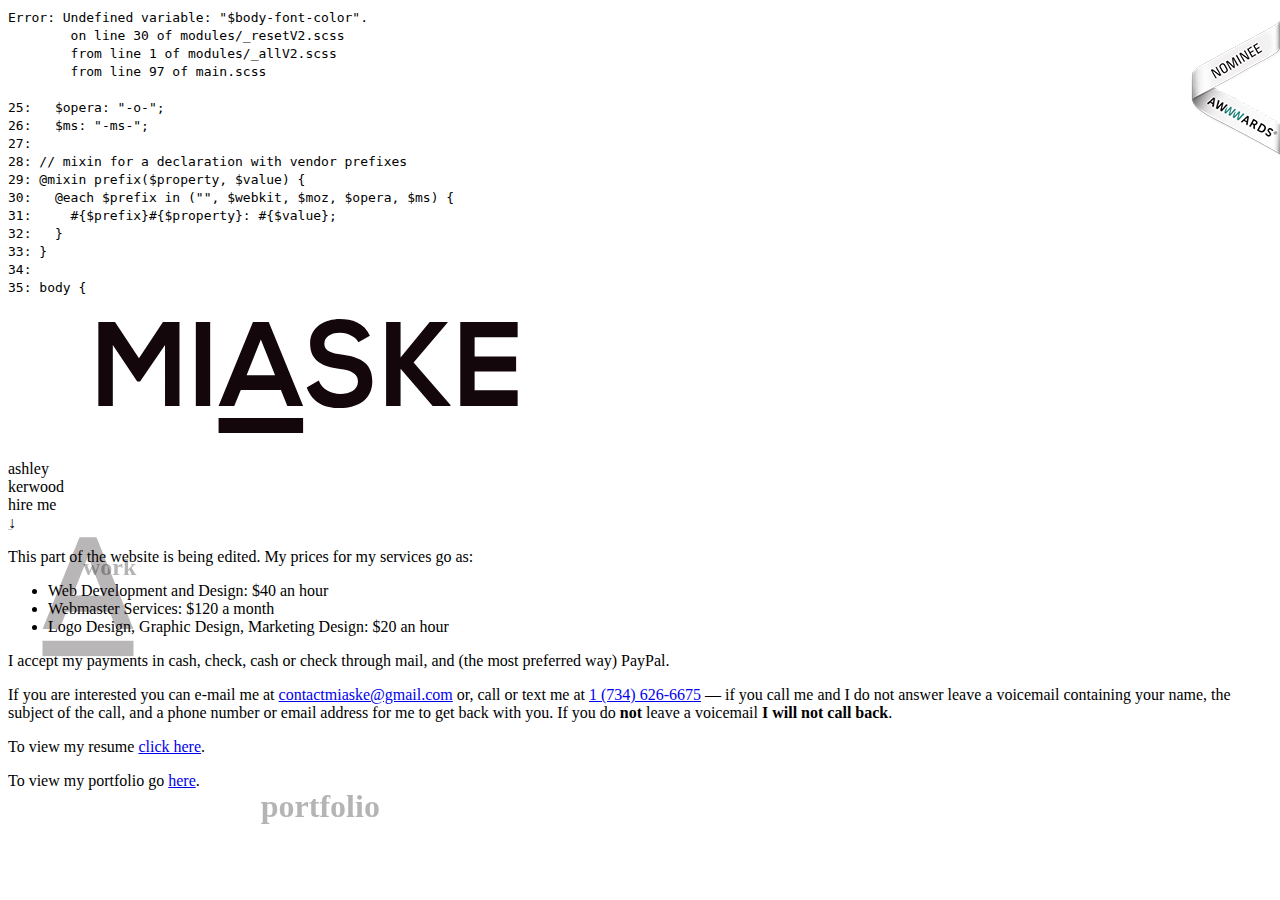
<file: index.html>
<!DOCTYPE html>
<html lang="en-US">

<head>
  <meta http-equiv="X-UA-Compatible" content="IE=Edge">
  <meta charset="UTF-8">
  <meta name="viewport" content="width=device-width, initial-scale=1.0">

  <link rel="stylesheet" href="stylesheets/style.css">
  <link type="text/css" media="screen" rel="stylesheet" href="stylesheets/nominee/awwwards.css"/>

  <!-- schematics -->
  <meta name="description" content="Ashley Kerwood is a front-end web developer and designer. MIASKE is her website portfolio.">
  <meta name="author" content="Ashley Kerwood">
  <meta name="keywords" content="miaske, Ashley Kerwood, ashley kerwood, web development, website portfolio, Michigan web developer, female web developer">

  <!-- favicons -->
  <link rel="shortcut icon" href="assets/icons/favicon_ICO.ico" type="image/x-icon">
  <link rel="icon" href="assets/icons/favicon_ICO.ico" type="image/x-icon">
  <link rel="icon" href="assets/icons/favicon_GIF.gif" type="image/gif">
  <link rel="icon" href="assets/icons/favicon_PNG.png" type="image/png">

  <title>MIASKE &vert; Web Developer &plus; Designer Portfolio</title>

  <!--Internal CSS-->
  <style>
    #workBox:hover,
    #skillsBox:hover,
    #aboutBox:hover {cursor: pointer;}
  </style>
</head>

<body>
  <div id="page">
    <div id="body">

      <!-- fixed elements -->
      <div class="header-title">
        <?xml version="1.0" encoding="UTF-8" standalone="no"?>
        <svg
           xmlns:dc="http://purl.org/dc/elements/1.1/"
           xmlns:cc="http://creativecommons.org/ns#"
           xmlns:rdf="http://www.w3.org/1999/02/22-rdf-syntax-ns#"
           xmlns:svg="http://www.w3.org/2000/svg"
           xmlns="http://www.w3.org/2000/svg"
           xmlns:sodipodi="http://sodipodi.sourceforge.net/DTD/sodipodi-0.dtd"
           xmlns:inkscape="http://www.inkscape.org/namespaces/inkscape"
           id="svg2683"
           version="1.1"
           viewBox="0 0 158.74999 42.333332"
           height="160"
           width="600"
           sodipodi:docname="logo-landscape.svg"
           inkscape:version="0.92.2 (5c3e80d, 2017-08-06)">
          <sodipodi:namedview
             pagecolor="#ffffff"
             bordercolor="#666666"
             borderopacity="1"
             objecttolerance="10"
             gridtolerance="10"
             guidetolerance="10"
             inkscape:pageopacity="0"
             inkscape:pageshadow="2"
             inkscape:window-width="1920"
             inkscape:window-height="1004"
             id="namedview3823"
             showgrid="false"
             inkscape:pagecheckerboard="true"
             inkscape:measure-start="126.097,192.652"
             inkscape:measure-end="126.232,180.714"
             inkscape:zoom="1"
             inkscape:cx="156.83824"
             inkscape:cy="245.97473"
             inkscape:window-x="-7"
             inkscape:window-y="-7"
             inkscape:window-maximized="1"
             inkscape:current-layer="layer11" />
          <defs
             id="defs2677" />
          <metadata
             id="metadata2680">
            <rdf:RDF>
              <cc:Work
                 rdf:about="">
                <dc:format>image/svg+xml</dc:format>
                <dc:type
                   rdf:resource="http://purl.org/dc/dcmitype/StillImage" />
                <dc:title></dc:title>
              </cc:Work>
            </rdf:RDF>
          </metadata>
          <g
             inkscape:groupmode="layer"
             id="layer11"
             inkscape:label="E">
            <path
               inkscape:connector-curvature="0"
               id="path4446"
               style="font-style:normal;font-variant:normal;font-weight:bold;font-stretch:normal;font-size:120px;line-height:1.25;font-family:'Nexa Bold';-inkscape-font-specification:'Nexa Bold, Bold';font-variant-ligatures:normal;font-variant-caps:normal;font-variant-numeric:normal;font-feature-settings:normal;text-align:start;letter-spacing:3px;word-spacing:0px;writing-mode:lr-tb;text-anchor:start;fill:#13070c;fill-opacity:1;stroke:none;stroke-width:0.25272527;stroke-opacity:1"
               d="m 134.84252,24.961515 h -11.38436 v -5.0165 h 10.97881 v -3.905249 h -10.97881 v -5.11175 h 11.38436 V 6.8640165 h -15.17914 c 0,7.3977495 0,14.8272485 0,22.2249975 h 15.17914 z" />
          </g>
          <g
             inkscape:groupmode="layer"
             id="layer10"
             inkscape:label="K">
            <path
               inkscape:connector-curvature="0"
               id="path4444"
               style="font-style:normal;font-variant:normal;font-weight:bold;font-stretch:normal;font-size:120px;line-height:1.25;font-family:'Nexa Bold';-inkscape-font-specification:'Nexa Bold, Bold';font-variant-ligatures:normal;font-variant-caps:normal;font-variant-numeric:normal;font-feature-settings:normal;text-align:start;letter-spacing:3px;word-spacing:0px;writing-mode:lr-tb;text-anchor:start;fill:#13070c;fill-opacity:1;stroke:none;stroke-width:0.25272527;stroke-opacity:1"
               d="m 116.32348,6.8640165 h -4.75073 L 103.8673,16.262016 V 6.8640165 h -3.82375 V 29.089014 h 3.82375 v -9.842497 l 8.48758,9.842497 h 4.72176 v -0.253999 l -9.76216,-11.207749 9.009,-10.6362495 z" />
          </g>
          <g
             inkscape:groupmode="layer"
             id="layer9"
             inkscape:label="S">
            <path
               inkscape:connector-curvature="0"
               id="path4442"
               style="font-style:normal;font-variant:normal;font-weight:bold;font-stretch:normal;font-size:120px;line-height:1.25;font-family:'Nexa Bold';-inkscape-font-specification:'Nexa Bold, Bold';font-variant-ligatures:normal;font-variant-caps:normal;font-variant-numeric:normal;font-feature-settings:normal;text-align:start;letter-spacing:3px;word-spacing:0px;writing-mode:lr-tb;text-anchor:start;fill:#13070c;fill-opacity:1;stroke:none;stroke-width:0.25272527;stroke-opacity:1"
               d="M 95.751782,10.515266 C 94.21649,7.0862665 90.943124,6.1020169 87.78563,6.1020169 c -3.736852,0.03175 -7.850285,1.9049996 -7.850285,6.4769991 0,4.98475 3.823755,6.19125 7.966156,6.731 2.694009,0.3175 4.69279,1.174749 4.69279,3.27025 0,2.412999 -2.259491,3.33375 -4.663822,3.33375 -2.462266,0 -4.808661,-1.0795 -5.706664,-3.52425 l -3.186463,1.809749 c 1.506328,4.064 4.69279,5.461 8.835191,5.461 4.518983,0 8.516549,-2.127249 8.516549,-7.080249 0,-5.30225 -3.93963,-6.508749 -8.168935,-7.080249 -2.433298,-0.3175 -4.518983,-0.85725 -4.518983,-2.794 0,-1.651 1.361489,-2.9527505 4.200337,-2.9527505 2.201556,0 4.113433,1.2065005 4.808661,2.4765005 z" />
          </g>
          <g
             transform="translate(0,-254.66667)"
             id="layer1" />
          <g
             inkscape:groupmode="layer"
             id="layer8"
             inkscape:label="A">
            <g
               style="fill:#13070c;fill-opacity:1;stroke:none"
               id="g4458"
               transform="translate(-5.3272682,-3.2853996)">
              <path
                 d="m 79.235944,32.374414 h 4.171368 L 74.311411,10.149416 h -4.171369 l -9.095901,22.224998 h 4.142401 l 1.73807,-4.190999 h 10.602229 z m -3.244398,-8.096248 h -7.531639 l 3.76582,-9.4615 z"
                 style="font-style:normal;font-variant:normal;font-weight:bold;font-stretch:normal;font-size:120px;line-height:1.25;font-family:'Nexa Bold';-inkscape-font-specification:'Nexa Bold, Bold';font-variant-ligatures:normal;font-variant-caps:normal;font-variant-numeric:normal;font-feature-settings:normal;text-align:start;letter-spacing:3px;word-spacing:0px;writing-mode:lr-tb;text-anchor:start;fill:#13070c;fill-opacity:1;stroke:none;stroke-width:0.25272527;stroke-opacity:1"
                 id="path4440"
                 inkscape:connector-curvature="0" />
              <g
                 style="fill:#13070c;fill-opacity:1;stroke:none;stroke-opacity:1"
                 transform="matrix(0.93310181,0,0,0.9996617,52.474777,1.958861)"
                 id="layer5-8">
                <path
                   style="opacity:1;fill:#13070c;fill-opacity:1;fill-rule:evenodd;stroke:none;stroke-width:0.07153995;stroke-linecap:square;stroke-linejoin:miter;stroke-miterlimit:4;stroke-dasharray:none;stroke-dashoffset:0;stroke-opacity:1;paint-order:markers stroke fill"
                   d="M 9.1837387,33.58604 H 33.149593 v 3.984523 H 9.1837387 Z"
                   id="rect3237-3" />
              </g>
            </g>
          </g>
          <g
             inkscape:groupmode="layer"
             id="layer7"
             inkscape:label="I">
            <path
               inkscape:connector-curvature="0"
               id="path4438"
               style="font-style:normal;font-variant:normal;font-weight:bold;font-stretch:normal;font-size:120px;line-height:1.25;font-family:'Nexa Bold';-inkscape-font-specification:'Nexa Bold, Bold';font-variant-ligatures:normal;font-variant-caps:normal;font-variant-numeric:normal;font-feature-settings:normal;text-align:start;letter-spacing:3px;word-spacing:0px;writing-mode:lr-tb;text-anchor:start;fill:#13070c;fill-opacity:1;stroke:none;stroke-width:0.25272527;stroke-opacity:1"
               d="M 53.490424,29.089014 V 6.8640165 H 49.695637 V 29.089014 Z" />
          </g>
          <g
             inkscape:groupmode="layer"
             id="layer6"
             inkscape:label="M">
            <path
               inkscape:connector-curvature="0"
               id="path4436"
               style="font-style:normal;font-variant:normal;font-weight:bold;font-stretch:normal;font-size:120px;line-height:1.25;font-family:'Nexa Bold';-inkscape-font-specification:'Nexa Bold, Bold';font-variant-ligatures:normal;font-variant-caps:normal;font-variant-numeric:normal;font-feature-settings:normal;text-align:start;letter-spacing:3px;word-spacing:0px;writing-mode:lr-tb;text-anchor:start;fill:#13070c;fill-opacity:1;stroke:none;stroke-width:0.25272527;stroke-opacity:1"
               d="m 41.548884,29.120764 h 3.823755 V 6.8957665 H 40.998496 L 34.654539,16.452516 28.310582,6.8957665 H 23.907471 V 29.120764 h 3.823754 V 12.960016 l 6.459828,9.683749 h 0.753164 l 6.604667,-9.651999 z" />
          </g>
        </svg>
      </div>
      <div class="text-left">ashley</div>
      <div class="text-right">kerwood</div>
      <div class="hire-me">hire me</div>

      <div id="awwwards" class="nominee white right">
        <a href="https://www.awwwards.com/sites/miaske" target="_blank">Awwwards</a>
      </div>
      <!-- END fixed elements -->

      <div id="index" class="parallax-container">
        <div class="wrapper" id="js-scene">
          <a href="" class="layer">&nbsp;</a>

          <a id="workBox" class="layer accent-pink fix" data-depth="1.2">
            <h2>work&nbsp;</h2>
          </a>

          <a id="skillsBox" class="layer accent-mono" data-depth="1.5">
            <h2>&nbsp;skills</h2>
          </a>

          <a id="aboutBox" class="layer accent-blue" data-depth="0.85">
            <h2>&nbsp;about</h2>
          </a>

          <div class="layer logo" data-depth=".2">
            <?xml version="1.0" encoding="UTF-8" standalone="no"?>
            <svg
               xmlns:dc="http://purl.org/dc/elements/1.1/"
               xmlns:cc="http://creativecommons.org/ns#"
               xmlns:rdf="http://www.w3.org/1999/02/22-rdf-syntax-ns#"
               xmlns:svg="http://www.w3.org/2000/svg"
               xmlns="http://www.w3.org/2000/svg"
               id="svg263"
               version="1.1"
               viewBox="0 0 42.333332 42.333332"
               height="160"
               width="160">
              <defs
                 id="defs2677" />
              <metadata
                 id="metadata2680">
                <rdf:RDF>
                  <cc:Work
                     rdf:about="">
                    <dc:format>image/svg+xml</dc:format>
                    <dc:type
                       rdf:resource="http://purl.org/dc/dcmitype/StillImage" />
                    <dc:title></dc:title>
                  </cc:Work>
                </rdf:RDF>
              </metadata>
              <g
                 transform="translate(0,-254.66667)"
                 id="layer1">
                <g
                   id="flowRoot3228"
                   style="font-style:normal;font-weight:normal;font-size:40px;line-height:1.25;font-family:sans-serif;letter-spacing:0px;word-spacing:0px;fill:#13070c;fill-opacity:1;stroke:none"
                   transform="matrix(0.24176435,0,0,0.269356,8.7653363,251.91263)"
                   aria-label="A">
                  <path
                     id="path3239"
                     style="font-style:normal;font-variant:normal;font-weight:bold;font-stretch:normal;font-size:128.78840637px;font-family:'Nexa Bold';-inkscape-font-specification:'Nexa Bold, Bold';font-variant-ligatures:normal;font-variant-caps:normal;font-variant-numeric:normal;font-feature-settings:normal;text-align:start;writing-mode:lr-tb;text-anchor:start;fill:#13070c;fill-opacity:1"
                     d="M 82.461908,123.1879 H 101.00744 L 60.567879,33.036018 H 42.022348 L 1.5827885,123.1879 H 19.999531 l 7.727304,-17.00007 H 74.863392 Z M 68.037606,90.346859 H 34.552621 L 51.295113,51.967914 Z" />
                </g>
              </g>
              <g
                 id="layer5">
                <rect
                   y="33.58604"
                   x="9.1837387"
                   height="3.9845226"
                   width="23.965855"
                   id="rect3237"
                   style="opacity:1;fill:#13070c;fill-opacity:1;fill-rule:evenodd;stroke:#000000;stroke-width:0.07153995;stroke-linecap:square;stroke-linejoin:miter;stroke-miterlimit:4;stroke-dasharray:none;stroke-dashoffset:0;stroke-opacity:1;paint-order:markers stroke fill" />
              </g>
            </svg>
          </div>

          <div class="layer title first" data-depth=".5">
            <h1>miaske</h1>
          </div>

          <div class="layer title last" data-depth=".5">
            <h1>portfolio</h1>
          </div>

        </div>
      </div>
    </div>

    <!-- hire me -->
    <div id="hireMe">

      <div class="go-back">&#8595;</div>

      <div class="contact">
        <div>
          <p>This part of the website is being edited. My prices for my services go as&colon;</p>
          <ul style="list-style-type: disc">
              <li>Web Development and Design&colon; &dollar;40 an hour</li>
              <li>Webmaster Services&colon; &dollar;120 a month</li>
              <li>Logo Design, Graphic Design, Marketing Design&colon; &dollar;20 an hour</li>
          </ul>
          <p>I accept my payments in cash, check, cash or check through mail, and &lpar;the most preferred way&rpar; PayPal.</p>
          <p>If you are interested you can e&hyphen;mail me at <a href="mailto:contactmiaske@gmail.com">contactmiaske@gmail.com</a> or, call or text me at <a href="tel:17346266675">1 (734) 626-6675</a> &mdash; if you call me and I do not answer leave a voicemail containing your name, the subject of the call, and a phone number or email address for me to get back with you. If you do <strong>not</strong> leave a voicemail <strong>I will not call back</strong>.</p>
          <p>To view my resume <a href="assets/certifications-and-awards/resume/resume.pdf" target="_blank">click here</a>.</p>
          <p>To view my portfolio go <a href="/work.html">here</a>.</p>
        </div>
    </div>
  </div>

  <script src="scripts/jquery-3.2.1.min.js"></script>
  <script src="scripts/base.js"></script>
  <script src="scripts/hire-me.js"></script>

  <!-- schematics -->
  <script type="application/ld+json">
    {
      "@context": "http://schema.org",
      "@type": "Portfolio",
      "url": "http://www.miaske.com",
      "name": "Ashley Kerwood's Website Portfolio",
      "contactPoint": {
        "@type": "ContactPoint",
        "telephone": "+1-734-626-6675",
        "contactType": "Phone"
      }
    }
  </script>

  <!--
      repositioning boxes
      vendor parallax script: https://cdnjs.cloudflare.com/ajax/libs/parallax/2.1.3/parallax.min.js
  -->
  <script src="scripts/parallax.min.js"></script>
  <script>
    var scene = document.getElementById("js-scene");
    var parallax = new Parallax(scene);
    $(".layer").css({
      "position":"absolute",
      "top":"auto",
      "left":"auto"
    });
    $(".layer.accent-pink").css({
      "margin-top":"20px",
      "margin-left":"75px"
    });
    $(".layer.accent-blue").css({
      "margin-top":"100px",
      "margin-left":"-13%"
    });
    $(".layer.accent-mono").css({
      "margin-top":"-5%",
      "margin-left":"-15%"
    });
    $(".layer.title.first").css({
      "margin-top":"-10%",
      "margin-left":"-20%"
    });
    $(".layer.title.last").css({
      "margin-top":"20%",
      "margin-left":"20%"
    });
  </script>

  <!-- boxes follow cursor script -->
  <script>
    var lFollowX = 0,
        lFollowY = 0,
        x = 0,
        y = 0,
        friction = 1 / 30;

    function animate() {
      x += (lFollowX - x) * friction;
      y += (lFollowY - y) * friction;

      translate = 'translate(' + x + 'px, ' + y + 'px) scale(1.5)';

      $('img').css({
        '-ms-transform': translate,
        '-o-transform': translate,
        '-webkit-transform': translate,
        '-moz-transform': translate,
        'transform': translate
      });

      window.requestAnimationFrame(animate);
    }

    $(window).on('mousemove click', function(e) {

      var lMouseX = Math.max(-100, Math.min(100, $(window).width() / 2 - e.clientX));
      var lMouseY = Math.max(-100, Math.min(100, $(window).height() / 2 - e.clientY));
      lFollowX = (20 * lMouseX) / 100; // 100 : 12 = lMouxeX : lFollow
      lFollowY = (10 * lMouseY) / 100;

    });

    animate();
  </script>

  <!-- loading in and out animations -->
  <script src="scripts/index-svg.js"></script>
  <script>
    // loading animation -- when document is ready the boxes fade in
    $(document).ready(function () {
      $(".layer").hide(0).delay(500).fadeIn("slow").css({"visibility":"visible"});
    });

    // loading out animation
    $("#workBox").click(function () {
        loadProject();
        setTimeout(function(){ window.location.replace("http://www.miaske.com/work.html"); }, 500);
    });
    $("#skillsBox").click(function () {
        loadProject();
        setTimeout(function(){ window.location.replace("http://www.miaske.com/skills.html"); }, 500);
    });
    $("#aboutBox").click(function () {
        loadProject();
        setTimeout(function(){ window.location.replace("http://www.miaske.com/about.html"); }, 500);
    });
    function loadProject() {
      $(".layer").fadeOut(500);
      $(".wrapper").css({
        "transition":"all 500ms ease",
        "width":"100vw",
        "height":"100vh"
      }).delay(500).promise().done(function () {
        $("body").css({"background":"#E3E5EC"}); // platinum
        $(".wrapper").css({"display":"none"});
      });
    }
  </script>

  <!-- svg logo fill change on hover -->
  <script>
    $("#aboutBox").mouseenter(function () {
      $("#svg263 *").css({"fill":"#2E385C","stroke":"#2E385C"});

      $(this).mouseleave(function () {
        $("#svg263 *").css({"fill":"initial","stroke":"initial"});
      });
    });

    $("#workBox").mouseenter(function () {
      $("#svg263 *").css({"fill":"#DBBEB9","stroke":"#DBBEB9"});

      $(this).mouseleave(function () {
        $("#svg263 *").css({"fill":"initial","stroke":"initial"});
      });
    });

    $("#skillsBox").mouseenter(function () {
      $("#svg263 *").css({"fill":"#F2F4F9","stroke":"#F2F4F9"});

      $(this).mouseleave(function () {
        $("#svg263 *").css({"fill":"initial","stroke":"initial"});
      });
    });
  </script>
</body>

</html>
</file>
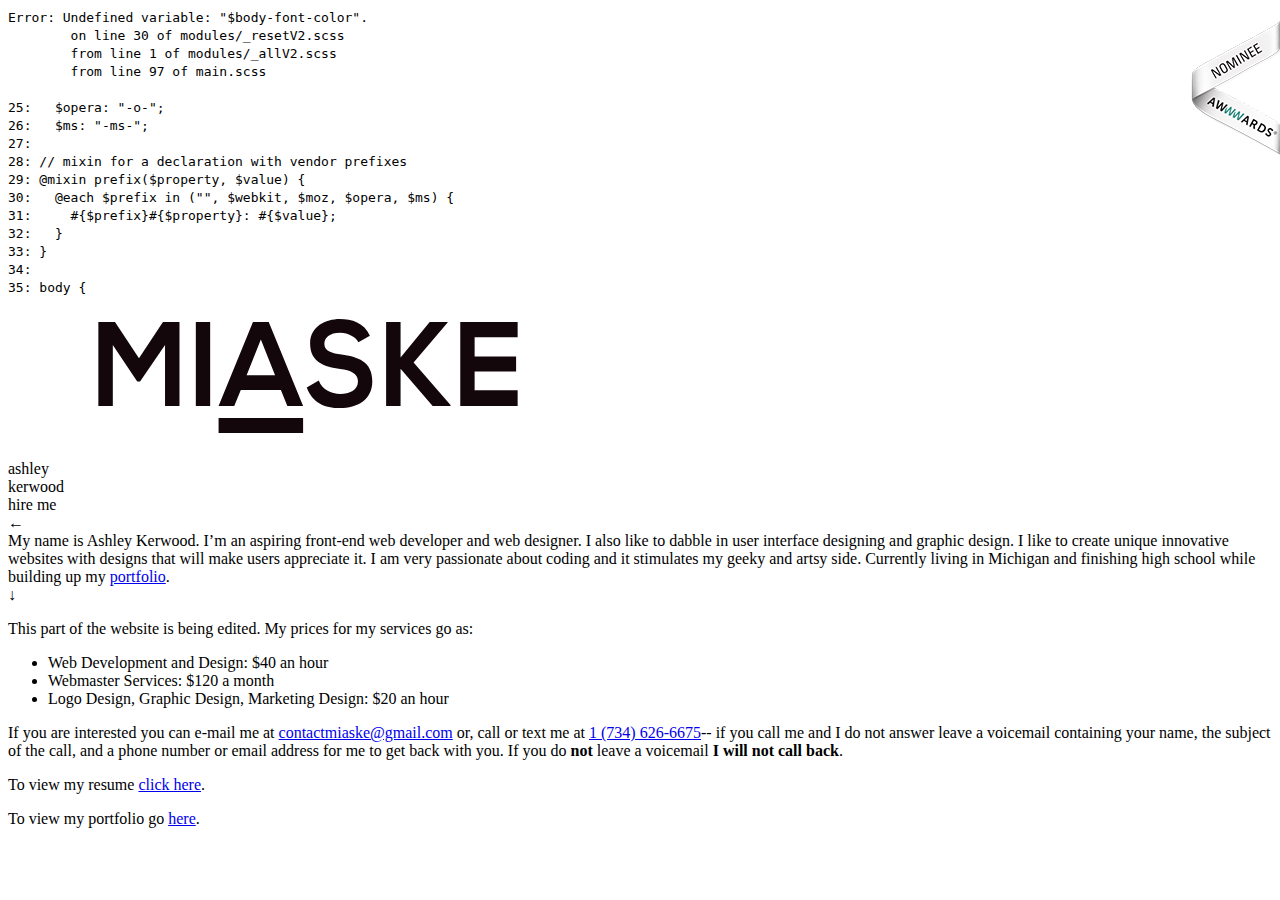
<file: about.html>
<!DOCTYPE html>
<html lang="en-US">

<head>
  <link rel="stylesheet" href="stylesheets/style.css">
  <link type="text/css" media="screen" rel="stylesheet" href="stylesheets/nominee/awwwards.css" />

  <link rel="icon" href="assets/icons/favicon_ICO.png" type="image/png">
  <link rel="shortcut icon" href="assets/icons/favicon_ICO.ico" type="image/x-icon">
  <link rel="icon" href="assets/icons/favicon_ICO.ico" type="image/x-icon">
  <link rel="icon" href="assets/icons/favicon_GIF.gif" type="image/gif">
  <link rel="icon" href="assets/icons/favicon_PNG.png" type="image/png">

  <title>MIASKE &vert; Web Developer &plus; Designer Portfolio</title>

  <meta charset="utf-8">
  <meta content="IE=edge,chrome=1" http-equiv="X-UA-Compatible">
  <meta name="viewport" content="width=device-width, initial-scale=1.0">
  <meta name="keywords" content="Ashley Kerwood, ashley kerwood, web development, website portfolio, Michigan web developer, lesbian web developer, female web developer">

</head>

<body id="about">
  <div id="awwwards" class="nominee white right">
  <a href="https://www.awwwards.com/sites/miaske" target="_blank">Awwwards</a>
  </div>
<div id="page">

  <!-- fixed elements -->
  <div class="header-title">
    <?xml version="1.0" encoding="UTF-8" standalone="no"?>
    <svg
       xmlns:dc="http://purl.org/dc/elements/1.1/"
       xmlns:cc="http://creativecommons.org/ns#"
       xmlns:rdf="http://www.w3.org/1999/02/22-rdf-syntax-ns#"
       xmlns:svg="http://www.w3.org/2000/svg"
       xmlns="http://www.w3.org/2000/svg"
       xmlns:sodipodi="http://sodipodi.sourceforge.net/DTD/sodipodi-0.dtd"
       xmlns:inkscape="http://www.inkscape.org/namespaces/inkscape"
       id="svg2683"
       version="1.1"
       viewBox="0 0 158.74999 42.333332"
       height="160"
       width="600"
       sodipodi:docname="logo-landscape.svg"
       inkscape:version="0.92.2 (5c3e80d, 2017-08-06)">
      <sodipodi:namedview
         pagecolor="#ffffff"
         bordercolor="#666666"
         borderopacity="1"
         objecttolerance="10"
         gridtolerance="10"
         guidetolerance="10"
         inkscape:pageopacity="0"
         inkscape:pageshadow="2"
         inkscape:window-width="1920"
         inkscape:window-height="1004"
         id="namedview3823"
         showgrid="false"
         inkscape:pagecheckerboard="true"
         inkscape:measure-start="126.097,192.652"
         inkscape:measure-end="126.232,180.714"
         inkscape:zoom="1"
         inkscape:cx="156.83824"
         inkscape:cy="245.97473"
         inkscape:window-x="-7"
         inkscape:window-y="-7"
         inkscape:window-maximized="1"
         inkscape:current-layer="layer11" />
      <defs
         id="defs2677" />
      <metadata
         id="metadata2680">
        <rdf:RDF>
          <cc:Work
             rdf:about="">
            <dc:format>image/svg+xml</dc:format>
            <dc:type
               rdf:resource="http://purl.org/dc/dcmitype/StillImage" />
            <dc:title></dc:title>
          </cc:Work>
        </rdf:RDF>
      </metadata>
      <g
         inkscape:groupmode="layer"
         id="layer11"
         inkscape:label="E">
        <path
           inkscape:connector-curvature="0"
           id="path4446"
           style="font-style:normal;font-variant:normal;font-weight:bold;font-stretch:normal;font-size:120px;line-height:1.25;font-family:'Nexa Bold';-inkscape-font-specification:'Nexa Bold, Bold';font-variant-ligatures:normal;font-variant-caps:normal;font-variant-numeric:normal;font-feature-settings:normal;text-align:start;letter-spacing:3px;word-spacing:0px;writing-mode:lr-tb;text-anchor:start;fill:#13070c;fill-opacity:1;stroke:none;stroke-width:0.25272527;stroke-opacity:1"
           d="m 134.84252,24.961515 h -11.38436 v -5.0165 h 10.97881 v -3.905249 h -10.97881 v -5.11175 h 11.38436 V 6.8640165 h -15.17914 c 0,7.3977495 0,14.8272485 0,22.2249975 h 15.17914 z" />
      </g>
      <g
         inkscape:groupmode="layer"
         id="layer10"
         inkscape:label="K">
        <path
           inkscape:connector-curvature="0"
           id="path4444"
           style="font-style:normal;font-variant:normal;font-weight:bold;font-stretch:normal;font-size:120px;line-height:1.25;font-family:'Nexa Bold';-inkscape-font-specification:'Nexa Bold, Bold';font-variant-ligatures:normal;font-variant-caps:normal;font-variant-numeric:normal;font-feature-settings:normal;text-align:start;letter-spacing:3px;word-spacing:0px;writing-mode:lr-tb;text-anchor:start;fill:#13070c;fill-opacity:1;stroke:none;stroke-width:0.25272527;stroke-opacity:1"
           d="m 116.32348,6.8640165 h -4.75073 L 103.8673,16.262016 V 6.8640165 h -3.82375 V 29.089014 h 3.82375 v -9.842497 l 8.48758,9.842497 h 4.72176 v -0.253999 l -9.76216,-11.207749 9.009,-10.6362495 z" />
      </g>
      <g
         inkscape:groupmode="layer"
         id="layer9"
         inkscape:label="S">
        <path
           inkscape:connector-curvature="0"
           id="path4442"
           style="font-style:normal;font-variant:normal;font-weight:bold;font-stretch:normal;font-size:120px;line-height:1.25;font-family:'Nexa Bold';-inkscape-font-specification:'Nexa Bold, Bold';font-variant-ligatures:normal;font-variant-caps:normal;font-variant-numeric:normal;font-feature-settings:normal;text-align:start;letter-spacing:3px;word-spacing:0px;writing-mode:lr-tb;text-anchor:start;fill:#13070c;fill-opacity:1;stroke:none;stroke-width:0.25272527;stroke-opacity:1"
           d="M 95.751782,10.515266 C 94.21649,7.0862665 90.943124,6.1020169 87.78563,6.1020169 c -3.736852,0.03175 -7.850285,1.9049996 -7.850285,6.4769991 0,4.98475 3.823755,6.19125 7.966156,6.731 2.694009,0.3175 4.69279,1.174749 4.69279,3.27025 0,2.412999 -2.259491,3.33375 -4.663822,3.33375 -2.462266,0 -4.808661,-1.0795 -5.706664,-3.52425 l -3.186463,1.809749 c 1.506328,4.064 4.69279,5.461 8.835191,5.461 4.518983,0 8.516549,-2.127249 8.516549,-7.080249 0,-5.30225 -3.93963,-6.508749 -8.168935,-7.080249 -2.433298,-0.3175 -4.518983,-0.85725 -4.518983,-2.794 0,-1.651 1.361489,-2.9527505 4.200337,-2.9527505 2.201556,0 4.113433,1.2065005 4.808661,2.4765005 z" />
      </g>
      <g
         transform="translate(0,-254.66667)"
         id="layer1" />
      <g
         inkscape:groupmode="layer"
         id="layer8"
         inkscape:label="A">
        <g
           style="fill:#13070c;fill-opacity:1;stroke:none"
           id="g4458"
           transform="translate(-5.3272682,-3.2853996)">
          <path
             d="m 79.235944,32.374414 h 4.171368 L 74.311411,10.149416 h -4.171369 l -9.095901,22.224998 h 4.142401 l 1.73807,-4.190999 h 10.602229 z m -3.244398,-8.096248 h -7.531639 l 3.76582,-9.4615 z"
             style="font-style:normal;font-variant:normal;font-weight:bold;font-stretch:normal;font-size:120px;line-height:1.25;font-family:'Nexa Bold';-inkscape-font-specification:'Nexa Bold, Bold';font-variant-ligatures:normal;font-variant-caps:normal;font-variant-numeric:normal;font-feature-settings:normal;text-align:start;letter-spacing:3px;word-spacing:0px;writing-mode:lr-tb;text-anchor:start;fill:#13070c;fill-opacity:1;stroke:none;stroke-width:0.25272527;stroke-opacity:1"
             id="path4440"
             inkscape:connector-curvature="0" />
          <g
             style="fill:#13070c;fill-opacity:1;stroke:none;stroke-opacity:1"
             transform="matrix(0.93310181,0,0,0.9996617,52.474777,1.958861)"
             id="layer5-8">
            <path
               style="opacity:1;fill:#13070c;fill-opacity:1;fill-rule:evenodd;stroke:none;stroke-width:0.07153995;stroke-linecap:square;stroke-linejoin:miter;stroke-miterlimit:4;stroke-dasharray:none;stroke-dashoffset:0;stroke-opacity:1;paint-order:markers stroke fill"
               d="M 9.1837387,33.58604 H 33.149593 v 3.984523 H 9.1837387 Z"
               id="rect3237-3" />
          </g>
        </g>
      </g>
      <g
         inkscape:groupmode="layer"
         id="layer7"
         inkscape:label="I">
        <path
           inkscape:connector-curvature="0"
           id="path4438"
           style="font-style:normal;font-variant:normal;font-weight:bold;font-stretch:normal;font-size:120px;line-height:1.25;font-family:'Nexa Bold';-inkscape-font-specification:'Nexa Bold, Bold';font-variant-ligatures:normal;font-variant-caps:normal;font-variant-numeric:normal;font-feature-settings:normal;text-align:start;letter-spacing:3px;word-spacing:0px;writing-mode:lr-tb;text-anchor:start;fill:#13070c;fill-opacity:1;stroke:none;stroke-width:0.25272527;stroke-opacity:1"
           d="M 53.490424,29.089014 V 6.8640165 H 49.695637 V 29.089014 Z" />
      </g>
      <g
         inkscape:groupmode="layer"
         id="layer6"
         inkscape:label="M">
        <path
           inkscape:connector-curvature="0"
           id="path4436"
           style="font-style:normal;font-variant:normal;font-weight:bold;font-stretch:normal;font-size:120px;line-height:1.25;font-family:'Nexa Bold';-inkscape-font-specification:'Nexa Bold, Bold';font-variant-ligatures:normal;font-variant-caps:normal;font-variant-numeric:normal;font-feature-settings:normal;text-align:start;letter-spacing:3px;word-spacing:0px;writing-mode:lr-tb;text-anchor:start;fill:#13070c;fill-opacity:1;stroke:none;stroke-width:0.25272527;stroke-opacity:1"
           d="m 41.548884,29.120764 h 3.823755 V 6.8957665 H 40.998496 L 34.654539,16.452516 28.310582,6.8957665 H 23.907471 V 29.120764 h 3.823754 V 12.960016 l 6.459828,9.683749 h 0.753164 l 6.604667,-9.651999 z" />
      </g>
    </svg>
  </div>
  <div class="text-left">ashley</div>
  <div class="text-right">kerwood</div>
  <div class="hire-me">hire me</div>
    <div id="workArrow" class="arrow">&#8592;</div>

  <div class="parallax-container">
    <div class="wrapper" id="js-scene">
      <div class="layer">
        &nbsp;
      </div>

      <div class="layer accent-mono" data-depth="1.5">
        &nbsp;
      </div>

      <div class="layer accent-blue" data-depth="0.85">
        &nbsp;
      </div>

      <div class="layer logo" data-depth="1">
        &nbsp;
      </div>

      <div class="layer accent-pink fg" data-depth="1.2">
        &nbsp;
      </div>

      <div class="layer accent-pink bg" data-depth=".5">
        &nbsp;
      </div>

    </div>
  </div>

  <!-- about -->
  <div id="aboutContainer">
    <div id="aboutSection">
      My name is Ashley Kerwood. I’m an aspiring front-end web developer and web designer. I also like to dabble in user interface designing and graphic design. I like to create unique innovative websites with designs that will make users appreciate it. I am very passionate about coding and it stimulates my geeky and artsy side. Currently living in Michigan and finishing high school while building up my <a href="work.html" class="body-link">portfolio</a>.
    </div>
  </div>

  <!-- hire me -->
  <div id="hireMe">

    <div class="go-back">&#8595;</div>

    <div class="contact">
      <div>
        <p>This part of the website is being edited. My prices for my services go as:</p>
        <ul style="list-style-type: disc">
            <li>Web Development and Design: $40 an hour</li>
            <li>Webmaster Services: $120 a month</li>
            <li>Logo Design, Graphic Design, Marketing Design: $20 an hour</li>
        </ul>
        <p>If you are interested you can e&hyphen;mail me at <a href="mailto:contactmiaske@gmail.com">contactmiaske@gmail.com</a> or, call or text me at <a href="tel:17346266675">1 (734) 626-6675</a>-- if you call me and I do not answer leave a voicemail containing your name, the subject of the call, and a phone number or email address for me to get back with you. If you do <strong>not</strong> leave a voicemail <strong>I will not call back</strong>.</p>
        <p>To view my resume <a href="/../resume.pdf" target="_blank">click here</a>.</p>
        <p>To view my portfolio go <a href="/work.html">here</a>.</p>
      </div>

      <!--
      <div class="contact-wrapper">
        <div class="form-wrapper">
          <h1>say hello</h1>
          <form method="post" action="/../email.php">
            <input type="text" name="name" id="name" placeholder="name" required>

            <input type="email" name="email" id="email" placeholder="your email" required>

            <textarea name="comments" id="comments" placeholder="what's on your mind?" required></textarea>

            <input type="submit" name="send" value="&#8594;">
          </form>
        </div>

        <div>
          <a class="link special" href="/../resume.pdf" target="_blank"><h2>resume</h2></a>
          <a class="link special" href="tel:+1-734-626-6675" style="font-size: calc(1em * .5); padding: 1em 10px"><h2>+1 734-626-6675</h2></a>
          <a class="link special" href="http://www.paypal.me/donatemiaske" target="_blank"><h2>paypal</h2></a>

          <h1 style="margin-top: 20px;">find me</h1>
          <div class="links">
            <a class="link" href="https://www.linkedin.com/in/ashleykerwood" target="_blank"><h2>linkedin</h2></a>
            <a class="link" href="https://github.com/miaske" target="_blank"><h2>github</h2></a>
          </div>
        </div>
      </div>

        <div class="pricing">
          <div class="price-box">
            <h2>graphic design</h2>
            <em>logos, prints, designs, etc.</em>
            <div class="price">
              <span class="punc">$</span>15 <span class="punc">fee</span>
            </div>
            <form action="https://www.paypal.com/cgi-bin/webscr" method="post" target="_top">
              <input type="hidden" name="cmd" value="_s-xclick">
              <input type="hidden" name="hosted_button_id" value="B4SR85T2GR5TG">
              <input type="image" src="https://www.paypalobjects.com/en_US/i/btn/btn_buynowCC_LG.gif" border="0" name="submit" alt="PayPal - The safer, easier way to pay online!">
              <img alt="" border="0" src="https://www.paypalobjects.com/en_US/i/scr/pixel.gif" width="1" height="1">
              </form>

              </div>

              <div class="price-box">
                <h2>websites</h2>
                <em>design, code, cms, domain name, web host</em>
                <div class="price">
                  <span class="punc">$</span>40 <span class="punc">an hour</span>
                </div>
                <form action="https://www.paypal.com/cgi-bin/webscr" method="post" target="_top">
                  <input type="hidden" name="cmd" value="_s-xclick">
                  <input type="hidden" name="hosted_button_id" value="8M2N97PLLWXWJ">
                  <input type="image" src="https://www.paypalobjects.com/en_US/i/btn/btn_buynowCC_LG.gif" border="0" name="submit" alt="PayPal - The safer, easier way to pay online!">
                  <img alt="" border="0" src="https://www.paypalobjects.com/en_US/i/scr/pixel.gif" width="1" height="1">
                  </form>

          </div>

          <div class="price-box">
            <h2>webmaster</h2>
            <em>maintaining, updating, troubleshooting website</em>
            <div class="price">
              <span class="punc">$</span>25 <span class="punc">a month</span>
            </div>
            <form action="https://www.paypal.com/cgi-bin/webscr" method="post" target="_top">
                  <input type="hidden" name="cmd" value="_s-xclick">
                  <input type="hidden" name="hosted_button_id" value="BR6Q8W5KK9YNA">
                  <input type="image" src="https://www.paypalobjects.com/en_US/i/btn/btn_buynowCC_LG.gif" border="0" name="submit" alt="PayPal - The safer, easier way to pay online!">
                  <img alt="" border="0" src="https://www.paypalobjects.com/en_US/i/scr/pixel.gif" width="1" height="1">
                  </form>


          </div>
        </div>
        <em class="disclaimer" style="color: white; text-align: justify; margin: auto; margin-top: 15px; width: 100%;">These prices are a base estimation. Varying on what the client needs, prices may increase or decrease.<br>
          I only account paid hours if I’m:<br>
    &nbsp;&nbsp;&nbsp;&nbsp;Coding, planning, designing<br>
    I do not account paid hours if I’m:<br>
    &nbsp;&nbsp;&nbsp;&nbsp;Researching, fixing an error I caused,etc.<br>

          <br><br>Payment is preferred to be through paypal.</em>

          <form action="https://www.paypal.com/cgi-bin/webscr" method="post" target="_top">
                <input type="hidden" name="cmd" value="_s-xclick">
                <input type="hidden" name="hosted_button_id" value="WCNLKDPCDRSHE">
                <input type="image" src="https://www.paypalobjects.com/en_US/i/btn/btn_donate_SM.gif" border="0" name="submit" alt="PayPal - The safer, easier way to pay online!">
                <img alt="" border="0" src="https://www.paypalobjects.com/en_US/i/scr/pixel.gif" width="1" height="1">
                </form>

    </div>-->
  </div>

</div>

<script src="scripts/jquery-3.2.1.min.js"></script>

<!-- hire me bg parallax -->
<script src="scripts/hire-me.js"></script>

<!-- vendor parallax script
https://cdnjs.cloudflare.com/ajax/libs/parallax/2.1.3/parallax.min.js
-->
<script src="scripts/parallax.min.js"></script>
<script>
var scene = document.getElementById("js-scene");
var parallax = new Parallax(scene);
$(".layer").css({
  "position":"absolute",
  "top":"auto",
  "left":"auto"
});
$(".layer.accent-pink.fg").css({
  "margin-top":"5%",
  "margin-left":"75px"
});
$(".layer.accent-blue").css({
  "margin-top":"100px",
  "margin-left":"-13%"
});
$(".layer.accent-pink.bg").css({
  "margin-top":"-30px",
  "margin-left":"-13%"
});
$(".layer.accent-mono").css({
  "margin-top":"-100px",
  "margin-left":"15%"
});
</script>

<!-- loader animations
<script src="scripts/loader.js"></script>
-->
<script src="scripts/index-svg.js"></script>
<script>
$(document).ready(function () {
  $(".layer").hide(0).delay(500).fadeIn("slow").css({"visibility":"visible"});
});

$("#workArrow").click(function () {
  loadProject();
  setTimeout(function(){ window.location.replace("http://www.miaske.com"); }, 500);
});
function loadProject() {
  $(".layer").fadeOut(500);
  $(".skill").fadeOut(500);
  $(".wrapper").css({
    "transition":"all 500ms ease",
    "width":"100vw",
    "height":"100vh"
  }).delay(500).promise().done(function () {
    $("body").css({"background":"#E3E5EC"}); // platinum
    $(".wrapper").css({"display":"none"});
  });
  $(".skills-wrapper").css({
    "transition":"all 500ms ease",
    "width":"100vw",
    "height":"100vh"
  }).delay(500).promise().done(function () {
    $("body").css({"background":"#E3E5EC"}); // platinum
    $(".skills-wrapper").css({"display":"none"});
  });
}
</script>

<!-- hire me slide -->
<script>
$(".hire-me").click(function () {
  $("#hireMe").css({
    "top":"0"
  });
});
$("#hireMe .go-back").click(function () {
  $("#hireMe").css({
    "top":"100vh"
  });
});
</script>

</body>

</html>
</file>
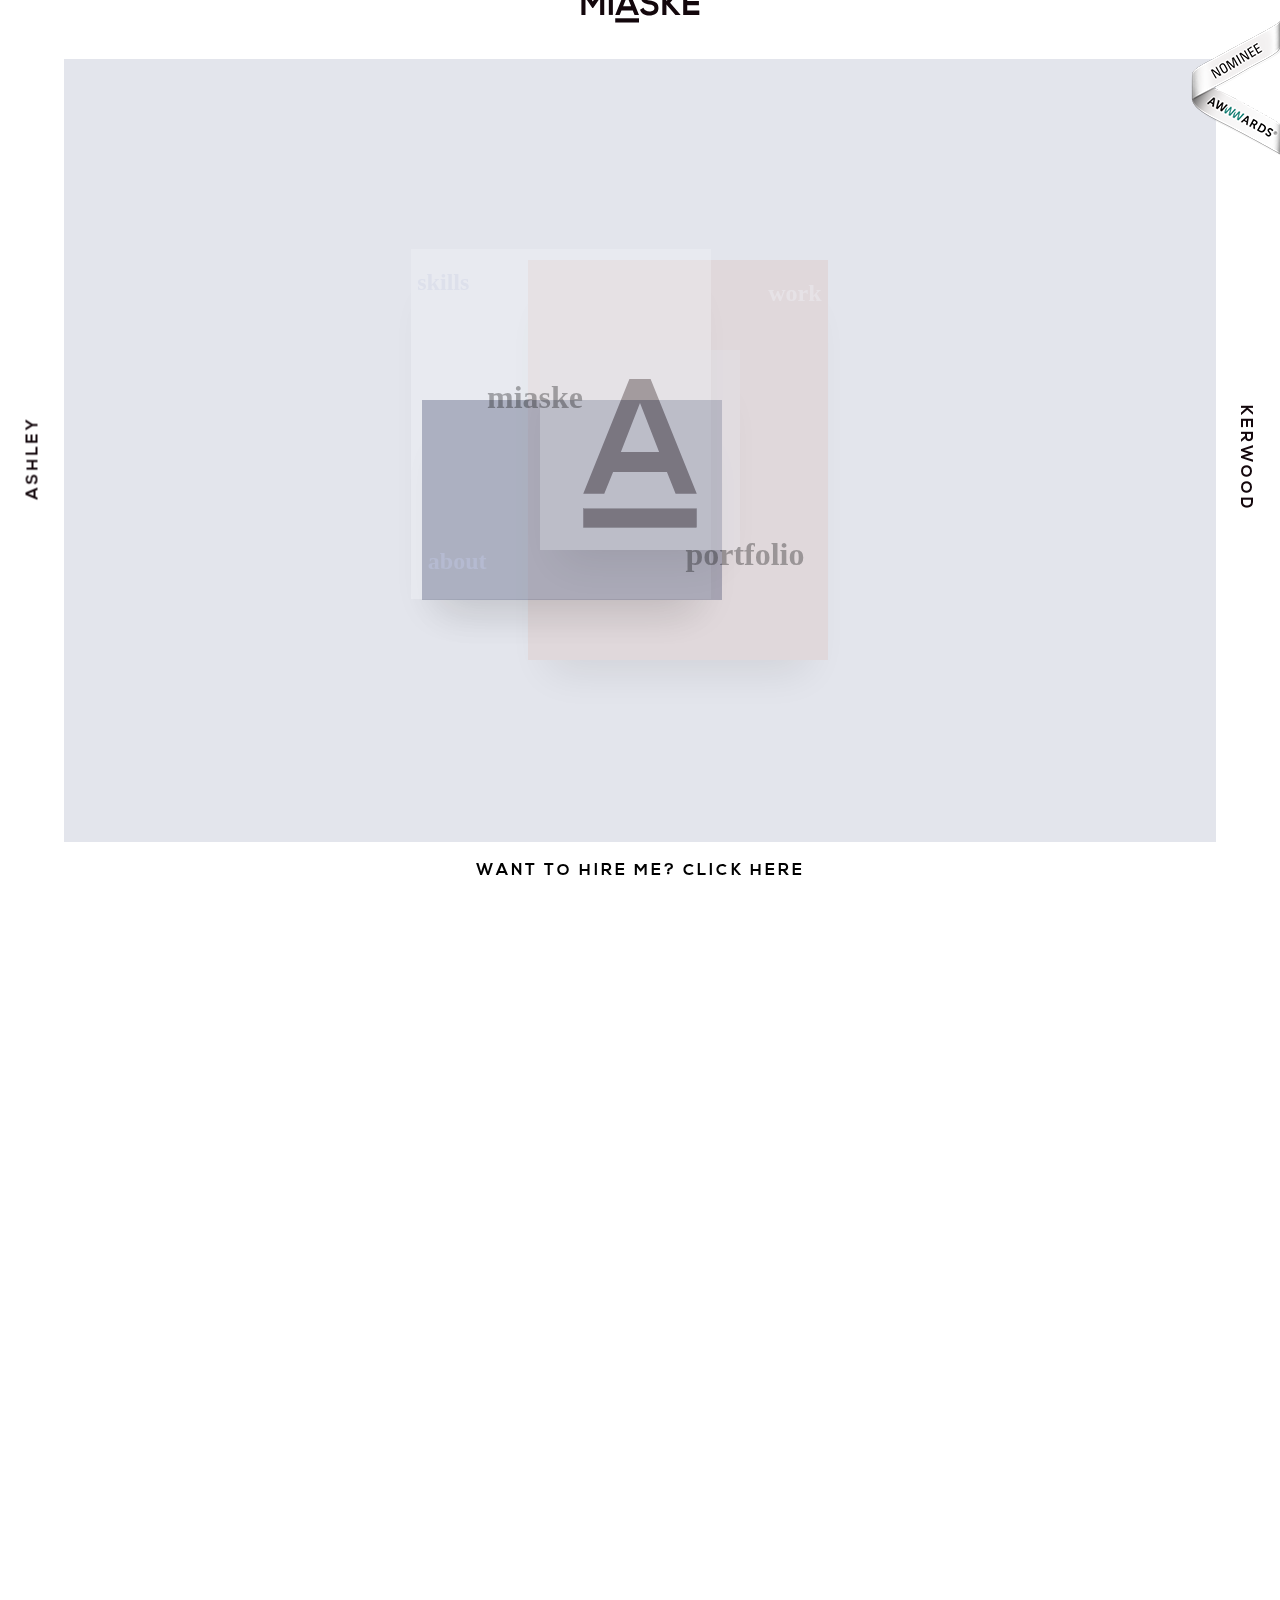
<file: indexV2.html>
<!DOCTYPE html>
<html lang="en-US">

<head>
  <meta http-equiv="X-UA-Compatible" content="IE=Edge">
  <meta charset="UTF-8">
  <meta name="viewport" content="width=device-width, initial-scale=1.0">

  <link rel="stylesheet" href="stylesheets/styleV2.css">
  <link type="text/css" media="screen" rel="stylesheet" href="stylesheets/nominee/awwwards.css"/>

  <!-- schematics -->
  <meta name="description" content="Ashley Kerwood is a front-end web developer and designer. MIASKE is her website portfolio.">
  <meta name="author" content="Ashley Kerwood">
  <meta name="keywords" content="miaske, Ashley Kerwood, ashley kerwood, web development, website portfolio, Michigan web developer, female web developer">

  <!-- favicons -->
  <link rel="shortcut icon" href="assets/icons/favicon_ICO.ico" type="image/x-icon">
  <link rel="icon" href="assets/icons/favicon_ICO.ico" type="image/x-icon">
  <link rel="icon" href="assets/icons/favicon_GIF.gif" type="image/gif">
  <link rel="icon" href="assets/icons/favicon_PNG.png" type="image/png">

  <title>MIASKE &vert; Web Developer &plus; Designer Portfolio</title>
</head>

<body>
<!-- Fixed elements -->
  <div class="fixed-element" id="headerTitle">
    <?xml version="1.0" encoding="UTF-8" standalone="no"?>
    <svg id="headerTitleLandscapeLogo" xmlns:dc="http://purl.org/dc/elements/1.1/" xmlns:cc="http://creativecommons.org/ns#" xmlns:rdf="http://www.w3.org/1999/02/22-rdf-syntax-ns#" xmlns:svg="http://www.w3.org/2000/svg" xmlns="http://www.w3.org/2000/svg" xmlns:sodipodi="http://sodipodi.sourceforge.net/DTD/sodipodi-0.dtd" xmlns:inkscape="http://www.inkscape.org/namespaces/inkscape" version="1.1" viewBox="0 0 158.74999 42.333332" height="160" width="600" sodipodi:docname="logo-landscape.svg" inkscape:version="0.92.2 (5c3e80d, 2017-08-06)">
      <sodipodi:namedview pagecolor="#ffffff" bordercolor="#666666" borderopacity="1" objecttolerance="10" gridtolerance="10" guidetolerance="10" inkscape:pageopacity="0" inkscape:pageshadow="2" inkscape:window-width="1920" inkscape:window-height="1004" id="namedview3823" showgrid="false" inkscape:pagecheckerboard="true" inkscape:measure-start="126.097,192.652" inkscape:measure-end="126.232,180.714" inkscape:zoom="1" inkscape:cx="156.83824" inkscape:cy="245.97473" inkscape:window-x="-7" inkscape:window-y="-7" inkscape:window-maximized="1" inkscape:current-layer="layer11" />
      <defs id="defs2677"/>
      <metadata id="metadata2680">
          <rdf:RDF>
            <cc:Work rdf:about="">
              <dc:format>image/svg+xml</dc:format>
              <dc:type rdf:resource="http://purl.org/dc/dcmitype/StillImage" />
              <dc:title></dc:title>
            </cc:Work>
          </rdf:RDF>
      </metadata>
      <g
             inkscape:groupmode="layer"
             id="layer11"
             inkscape:label="E">
            <path
               inkscape:connector-curvature="0"
               id="path4446"
               style="font-style:normal;font-variant:normal;font-weight:bold;font-stretch:normal;font-size:120px;line-height:1.25;font-family:'Nexa Bold';-inkscape-font-specification:'Nexa Bold, Bold';font-variant-ligatures:normal;font-variant-caps:normal;font-variant-numeric:normal;font-feature-settings:normal;text-align:start;letter-spacing:3px;word-spacing:0px;writing-mode:lr-tb;text-anchor:start;fill:#13070c;fill-opacity:1;stroke:none;stroke-width:0.25272527;stroke-opacity:1"
               d="m 134.84252,24.961515 h -11.38436 v -5.0165 h 10.97881 v -3.905249 h -10.97881 v -5.11175 h 11.38436 V 6.8640165 h -15.17914 c 0,7.3977495 0,14.8272485 0,22.2249975 h 15.17914 z" /></g>
          <g
             inkscape:groupmode="layer"
             id="layer10"
             inkscape:label="K">
            <path
               inkscape:connector-curvature="0"
               id="path4444"
               style="font-style:normal;font-variant:normal;font-weight:bold;font-stretch:normal;font-size:120px;line-height:1.25;font-family:'Nexa Bold';-inkscape-font-specification:'Nexa Bold, Bold';font-variant-ligatures:normal;font-variant-caps:normal;font-variant-numeric:normal;font-feature-settings:normal;text-align:start;letter-spacing:3px;word-spacing:0px;writing-mode:lr-tb;text-anchor:start;fill:#13070c;fill-opacity:1;stroke:none;stroke-width:0.25272527;stroke-opacity:1"
               d="m 116.32348,6.8640165 h -4.75073 L 103.8673,16.262016 V 6.8640165 h -3.82375 V 29.089014 h 3.82375 v -9.842497 l 8.48758,9.842497 h 4.72176 v -0.253999 l -9.76216,-11.207749 9.009,-10.6362495 z" />
          </g>
          <g
             inkscape:groupmode="layer"
             id="layer9"
             inkscape:label="S">
            <path
               inkscape:connector-curvature="0"
               id="path4442"
               style="font-style:normal;font-variant:normal;font-weight:bold;font-stretch:normal;font-size:120px;line-height:1.25;font-family:'Nexa Bold';-inkscape-font-specification:'Nexa Bold, Bold';font-variant-ligatures:normal;font-variant-caps:normal;font-variant-numeric:normal;font-feature-settings:normal;text-align:start;letter-spacing:3px;word-spacing:0px;writing-mode:lr-tb;text-anchor:start;fill:#13070c;fill-opacity:1;stroke:none;stroke-width:0.25272527;stroke-opacity:1"
               d="M 95.751782,10.515266 C 94.21649,7.0862665 90.943124,6.1020169 87.78563,6.1020169 c -3.736852,0.03175 -7.850285,1.9049996 -7.850285,6.4769991 0,4.98475 3.823755,6.19125 7.966156,6.731 2.694009,0.3175 4.69279,1.174749 4.69279,3.27025 0,2.412999 -2.259491,3.33375 -4.663822,3.33375 -2.462266,0 -4.808661,-1.0795 -5.706664,-3.52425 l -3.186463,1.809749 c 1.506328,4.064 4.69279,5.461 8.835191,5.461 4.518983,0 8.516549,-2.127249 8.516549,-7.080249 0,-5.30225 -3.93963,-6.508749 -8.168935,-7.080249 -2.433298,-0.3175 -4.518983,-0.85725 -4.518983,-2.794 0,-1.651 1.361489,-2.9527505 4.200337,-2.9527505 2.201556,0 4.113433,1.2065005 4.808661,2.4765005 z" />
          </g>
          <g
             transform="translate(0,-254.66667)"
             id="layer1" />
          <g
             inkscape:groupmode="layer"
             id="layer8"
             inkscape:label="A">
            <g
               style="fill:#13070c;fill-opacity:1;stroke:none"
               id="g4458"
               transform="translate(-5.3272682,-3.2853996)">
              <path
                 d="m 79.235944,32.374414 h 4.171368 L 74.311411,10.149416 h -4.171369 l -9.095901,22.224998 h 4.142401 l 1.73807,-4.190999 h 10.602229 z m -3.244398,-8.096248 h -7.531639 l 3.76582,-9.4615 z"
                 style="font-style:normal;font-variant:normal;font-weight:bold;font-stretch:normal;font-size:120px;line-height:1.25;font-family:'Nexa Bold';-inkscape-font-specification:'Nexa Bold, Bold';font-variant-ligatures:normal;font-variant-caps:normal;font-variant-numeric:normal;font-feature-settings:normal;text-align:start;letter-spacing:3px;word-spacing:0px;writing-mode:lr-tb;text-anchor:start;fill:#13070c;fill-opacity:1;stroke:none;stroke-width:0.25272527;stroke-opacity:1"
                 id="path4440"
                 inkscape:connector-curvature="0" />
              <g
                 style="fill:#13070c;fill-opacity:1;stroke:none;stroke-opacity:1"
                 transform="matrix(0.93310181,0,0,0.9996617,52.474777,1.958861)"
                 id="layer5-8">
                <path
                   style="opacity:1;fill:#13070c;fill-opacity:1;fill-rule:evenodd;stroke:none;stroke-width:0.07153995;stroke-linecap:square;stroke-linejoin:miter;stroke-miterlimit:4;stroke-dasharray:none;stroke-dashoffset:0;stroke-opacity:1;paint-order:markers stroke fill"
                   d="M 9.1837387,33.58604 H 33.149593 v 3.984523 H 9.1837387 Z"
                   id="rect3237-3" />
              </g>
            </g>
          </g>
          <g
             inkscape:groupmode="layer"
             id="layer7"
             inkscape:label="I">
            <path
               inkscape:connector-curvature="0"
               id="path4438"
               style="font-style:normal;font-variant:normal;font-weight:bold;font-stretch:normal;font-size:120px;line-height:1.25;font-family:'Nexa Bold';-inkscape-font-specification:'Nexa Bold, Bold';font-variant-ligatures:normal;font-variant-caps:normal;font-variant-numeric:normal;font-feature-settings:normal;text-align:start;letter-spacing:3px;word-spacing:0px;writing-mode:lr-tb;text-anchor:start;fill:#13070c;fill-opacity:1;stroke:none;stroke-width:0.25272527;stroke-opacity:1"
               d="M 53.490424,29.089014 V 6.8640165 H 49.695637 V 29.089014 Z" />
          </g>
          <g
             inkscape:groupmode="layer"
             id="layer6"
             inkscape:label="M">
            <path
               inkscape:connector-curvature="0"
               id="path4436"
               style="font-style:normal;font-variant:normal;font-weight:bold;font-stretch:normal;font-size:120px;line-height:1.25;font-family:'Nexa Bold';-inkscape-font-specification:'Nexa Bold, Bold';font-variant-ligatures:normal;font-variant-caps:normal;font-variant-numeric:normal;font-feature-settings:normal;text-align:start;letter-spacing:3px;word-spacing:0px;writing-mode:lr-tb;text-anchor:start;fill:#13070c;fill-opacity:1;stroke:none;stroke-width:0.25272527;stroke-opacity:1"
               d="m 41.548884,29.120764 h 3.823755 V 6.8957665 H 40.998496 L 34.654539,16.452516 28.310582,6.8957665 H 23.907471 V 29.120764 h 3.823754 V 12.960016 l 6.459828,9.683749 h 0.753164 l 6.604667,-9.651999 z" />
          </g>
    </svg>
  </div>
  <div class="fixed-element fixed-element-name" id="firstName">ashley</div>
  <div class="fixed-element fixed-element-name" id="lastName">kerwood</div>
  <div class="fixed-element" id="hireMeLink">
    <span class="cursor-pointer">want to hire me&quest; click here</span>
  </div> <!-- TODO: replace .hire-me with #hireMeLink -->
  <div id="awwwards" class="nominee white right">
        <a href="https://www.awwwards.com/sites/miaske" target="_blank">Awwwards</a>
      </div>

<!-- Main -->
  <section id="mainBodyContainer">
    <div id="mainBodyWrapper">
      <div id="index" class="parallax-container">
        <div id="js-scene" class="wrapper">
          <div class="parallax-layer">&nbsp;</div>

          <div class="parallax-layer layer accent-pink fix" id="workBox" data-depth="1.2">
            <h2>work&nbsp;</h2>
          </div>

          <div class="parallax-layer layer accent-mono" id="skillsBox" data-depth="1.5">
            <h2>&nbsp;skills</h2>
          </div>

          <a class="parallax-layer layer accent-blue" id="aboutBox" data-depth="0.85">
            <h2>&nbsp;about</h2>
          </a>

          <a class="parallax-layer layer logo" data-depth=".2">
            <?xml version="1.0" encoding="UTF-8" standalone="no"?>
            <svg xmlns:dc="http://purl.org/dc/elements/1.1/" xmlns:cc="http://creativecommons.org/ns#" xmlns:rdf="http://www.w3.org/1999/02/22-rdf-syntax-ns#" xmlns:svg="http://www.w3.org/2000/svg" xmlns="http://www.w3.org/2000/svg" id="svg263" version="1.1" viewBox="0 0 42.333332 42.333332" height="160" width="160">
              <defs id="defs2677"/>
              <metadata id="metadata2680">
                <rdf:RDF>
                  <cc:Work rdf:about="">
                    <dc:format>image/svg+xml</dc:format>
                    <dc:type rdf:resource="http://purl.org/dc/dcmitype/StillImage" />
                    <dc:title></dc:title>
                  </cc:Work>
                </rdf:RDF>
              </metadata>
              <g
                     transform="translate(0,-254.66667)"
                     id="layer1">
                    <g
                       id="flowRoot3228"
                       style="font-style:normal;font-weight:normal;font-size:40px;line-height:1.25;font-family:sans-serif;letter-spacing:0px;word-spacing:0px;fill:#13070c;fill-opacity:1;stroke:none"
                       transform="matrix(0.24176435,0,0,0.269356,8.7653363,251.91263)"
                       aria-label="A">
                      <path
                         id="path3239"
                         style="font-style:normal;font-variant:normal;font-weight:bold;font-stretch:normal;font-size:128.78840637px;font-family:'Nexa Bold';-inkscape-font-specification:'Nexa Bold, Bold';font-variant-ligatures:normal;font-variant-caps:normal;font-variant-numeric:normal;font-feature-settings:normal;text-align:start;writing-mode:lr-tb;text-anchor:start;fill:#13070c;fill-opacity:1"
                         d="M 82.461908,123.1879 H 101.00744 L 60.567879,33.036018 H 42.022348 L 1.5827885,123.1879 H 19.999531 l 7.727304,-17.00007 H 74.863392 Z M 68.037606,90.346859 H 34.552621 L 51.295113,51.967914 Z" />
                    </g>
              </g>
              <g
                     id="layer5">
                    <rect
                       y="33.58604"
                       x="9.1837387"
                       height="3.9845226"
                       width="23.965855"
                       id="rect3237"
                       style="opacity:1;fill:#13070c;fill-opacity:1;fill-rule:evenodd;stroke:#000000;stroke-width:0.07153995;stroke-linecap:square;stroke-linejoin:miter;stroke-miterlimit:4;stroke-dasharray:none;stroke-dashoffset:0;stroke-opacity:1;paint-order:markers stroke fill" />
              </g>
            </svg>
          </a>

          <a class="parallax-layer layer title first" data-depth=".5">
            <h1>miaske</h1>
          </a>

          <a class="parallax-layer layer title last" data-depth=".5">
            <h1>portfolio</h1>
          </a>
        </div>
      </div>
    </div>
  </section>

<!-- Hire me -->
  <section id="hireMeContainer"> <!-- TODO: replace #hireMe with #hireMeContainer -->
      <div id="hireMeGoBack">&#8595;</div>

      <div class="contact">
        <div>
          <p>This part of the website is being edited. My prices for my services go as&colon;</p>
          <ul style="list-style-type: disc">
              <li>Web Development and Design&colon; &dollar;40 an hour</li>
              <li>Webmaster Services&colon; &dollar;120 a month</li>
              <li>Logo Design, Graphic Design, Marketing Design&colon; &dollar;20 an hour</li>
          </ul>
          <p>I accept my payments in cash, check, cash or check through mail, and &lpar;the most preferred way&rpar; PayPal.</p>
          <p>If you are interested you can e&hyphen;mail me at <a href="mailto:contactmiaske@gmail.com">contactmiaske@gmail.com</a> or, call or text me at <a href="tel:17346266675">1 (734) 626-6675</a> &mdash; if you call me and I do not answer leave a voicemail containing your name, the subject of the call, and a phone number or email address for me to get back with you. If you do <strong>not</strong> leave a voicemail <strong>I will not call back</strong>.</p>
          <p>To view my resume <a href="assets/certifications-and-awards/resume/resume.pdf" target="_blank">click here</a>.</p>
          <p>To view my portfolio go <a href="/work.html">here</a>.</p>
        </div>
    </section>

<!-- SCRIPTS -->
  <script src="scripts/jquery-3.2.1.min.js"></script>
  <script src="scripts/base.js"></script>
  <script src="scripts/hire-me.js"></script>

  <!-- schematics -->
  <script type="application/ld+json">
    {
      "@context": "http://schema.org",
      "@type": "Portfolio",
      "url": "http://www.miaske.com",
      "name": "Ashley Kerwood's Website Portfolio",
      "contactPoint": {
        "@type": "ContactPoint",
        "telephone": "+1-734-626-6675",
        "contactType": "Phone"
      }
    }
  </script>

  <!--
      repositioning boxes
      vendor parallax script: https://cdnjs.cloudflare.com/ajax/libs/parallax/2.1.3/parallax.min.js
  -->
  <script src="scripts/parallax.min.js"></script>
  <script>
    var scene = document.getElementById("js-scene");
    var parallax = new Parallax(scene);
    $(".layer").css({
      "position":"absolute",
      "top":"auto",
      "left":"auto"
    });
    $(".layer.accent-pink").css({
      "margin-top":"20px",
      "margin-left":"75px"
    });
    $(".layer.accent-blue").css({
      "margin-top":"100px",
      "margin-left":"-13%"
    });
    $(".layer.accent-mono").css({
      "margin-top":"-5%",
      "margin-left":"-15%"
    });
    $(".layer.title.first").css({
      "margin-top":"-10%",
      "margin-left":"-20%"
    });
    $(".layer.title.last").css({
      "margin-top":"20%",
      "margin-left":"20%"
    });
  </script>

  <!-- boxes follow cursor script -->
  <script>
    var lFollowX = 0,
        lFollowY = 0,
        x = 0,
        y = 0,
        friction = 1 / 30;

    function animate() {
      x += (lFollowX - x) * friction;
      y += (lFollowY - y) * friction;

      translate = 'translate(' + x + 'px, ' + y + 'px) scale(1.5)';

      $('.layer').css({
        '-ms-transform': translate,
        '-o-transform': translate,
        '-webkit-transform': translate,
        '-moz-transform': translate,
        'transform': translate
      });

      window.requestAnimationFrame(animate);
    }

    $(window).on('mousemove click', function(e) {
      var lMouseX = Math.max(-100, Math.min(100, $(window).width() / 2 - e.clientX));
      var lMouseY = Math.max(-100, Math.min(100, $(window).height() / 2 - e.clientY));
      lFollowX = (20 * lMouseX) / 100; // 100 : 12 = lMouxeX : lFollow
      lFollowY = (10 * lMouseY) / 100;
    });

    animate();
  </script>

  <!-- loading in and out animations -->
  <script src="scripts/index-svg.js"></script>
  <script>
    // loading animation -- when document is ready the boxes fade in
    $(document).ready(function () {
      $(".layer").hide(0).delay(500).fadeIn("slow").css({"visibility":"visible"});
    });

    // loading out animation
    $("#workBox").click(function () {
        loadProject();
        setTimeout(function(){ window.location.replace("http://www.miaske.com/work.html"); }, 500);
    });
    $("#skillsBox").click(function () {
        loadProject();
        setTimeout(function(){ window.location.replace("http://www.miaske.com/skills.html"); }, 500);
    });
    $("#aboutBox").click(function () {
        loadProject();
        setTimeout(function(){ window.location.replace("http://www.miaske.com/about.html"); }, 500);
    });
    function loadProject() {
      $(".layer").fadeOut(500);
      $(".wrapper").css({ // .wrapper
        "transition":"all 500ms ease",
        "width":"100vw",
        "height":"100vh"
      }).delay(500).promise().done(function () {
        $("body").css({"background":"#E3E5EC"}); // platinum
        $(".wrapper").css({"display":"none"});
      });
    }
  </script>

  <!-- svg logo fill change on hover -->
  <script>
    $("#aboutBox").mouseenter(function () {
      $("#svg263 *").css({"fill":"#2E385C","stroke":"#2E385C"});

      $(this).mouseleave(function () {
        $("#svg263 *").css({"fill":"initial","stroke":"initial"});
      });
    });

    $("#workBox").mouseenter(function () {
      $("#svg263 *").css({"fill":"#DBBEB9","stroke":"#DBBEB9"});

      $(this).mouseleave(function () {
        $("#svg263 *").css({"fill":"initial","stroke":"initial"});
      });
    });

    $("#skillsBox").mouseenter(function () {
      $("#svg263 *").css({"fill":"#F2F4F9","stroke":"#F2F4F9"});

      $(this).mouseleave(function () {
        $("#svg263 *").css({"fill":"initial","stroke":"initial"});
      });
    });
  </script>
</body>

</html>
</file>
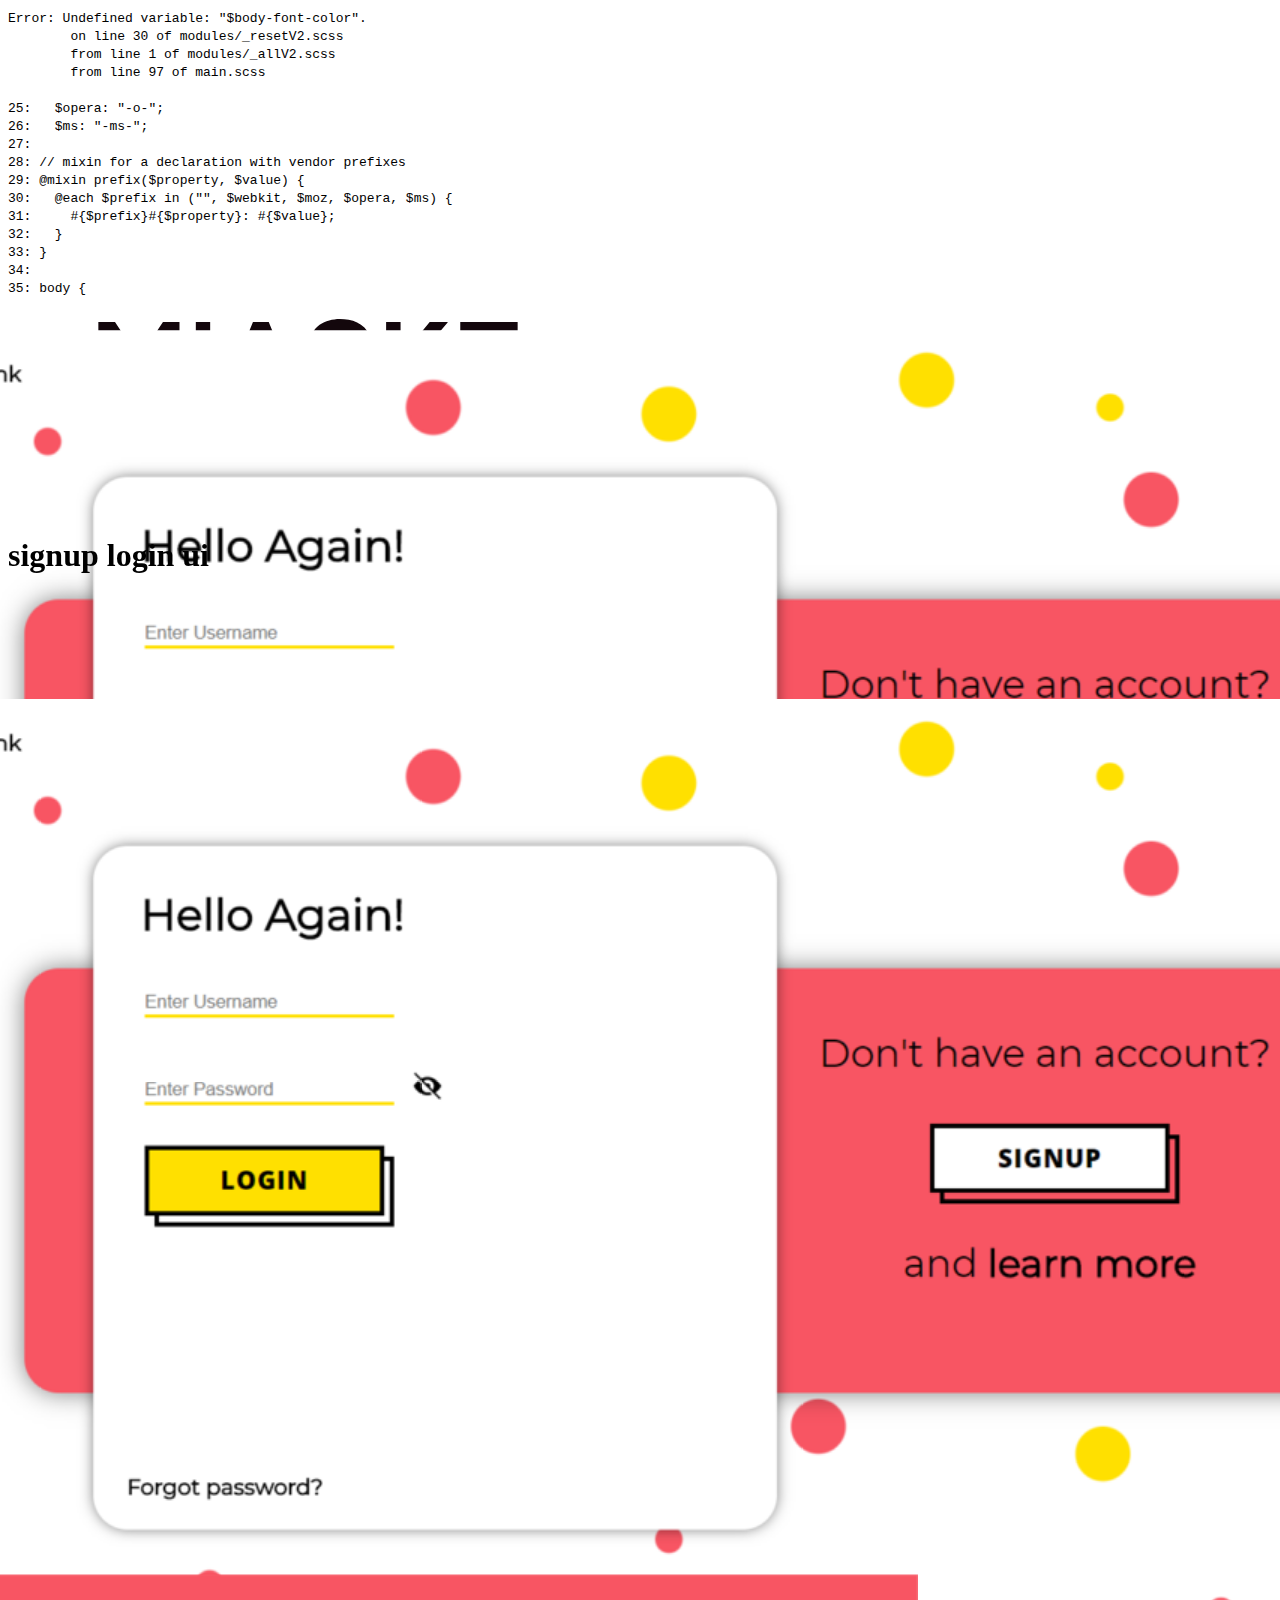
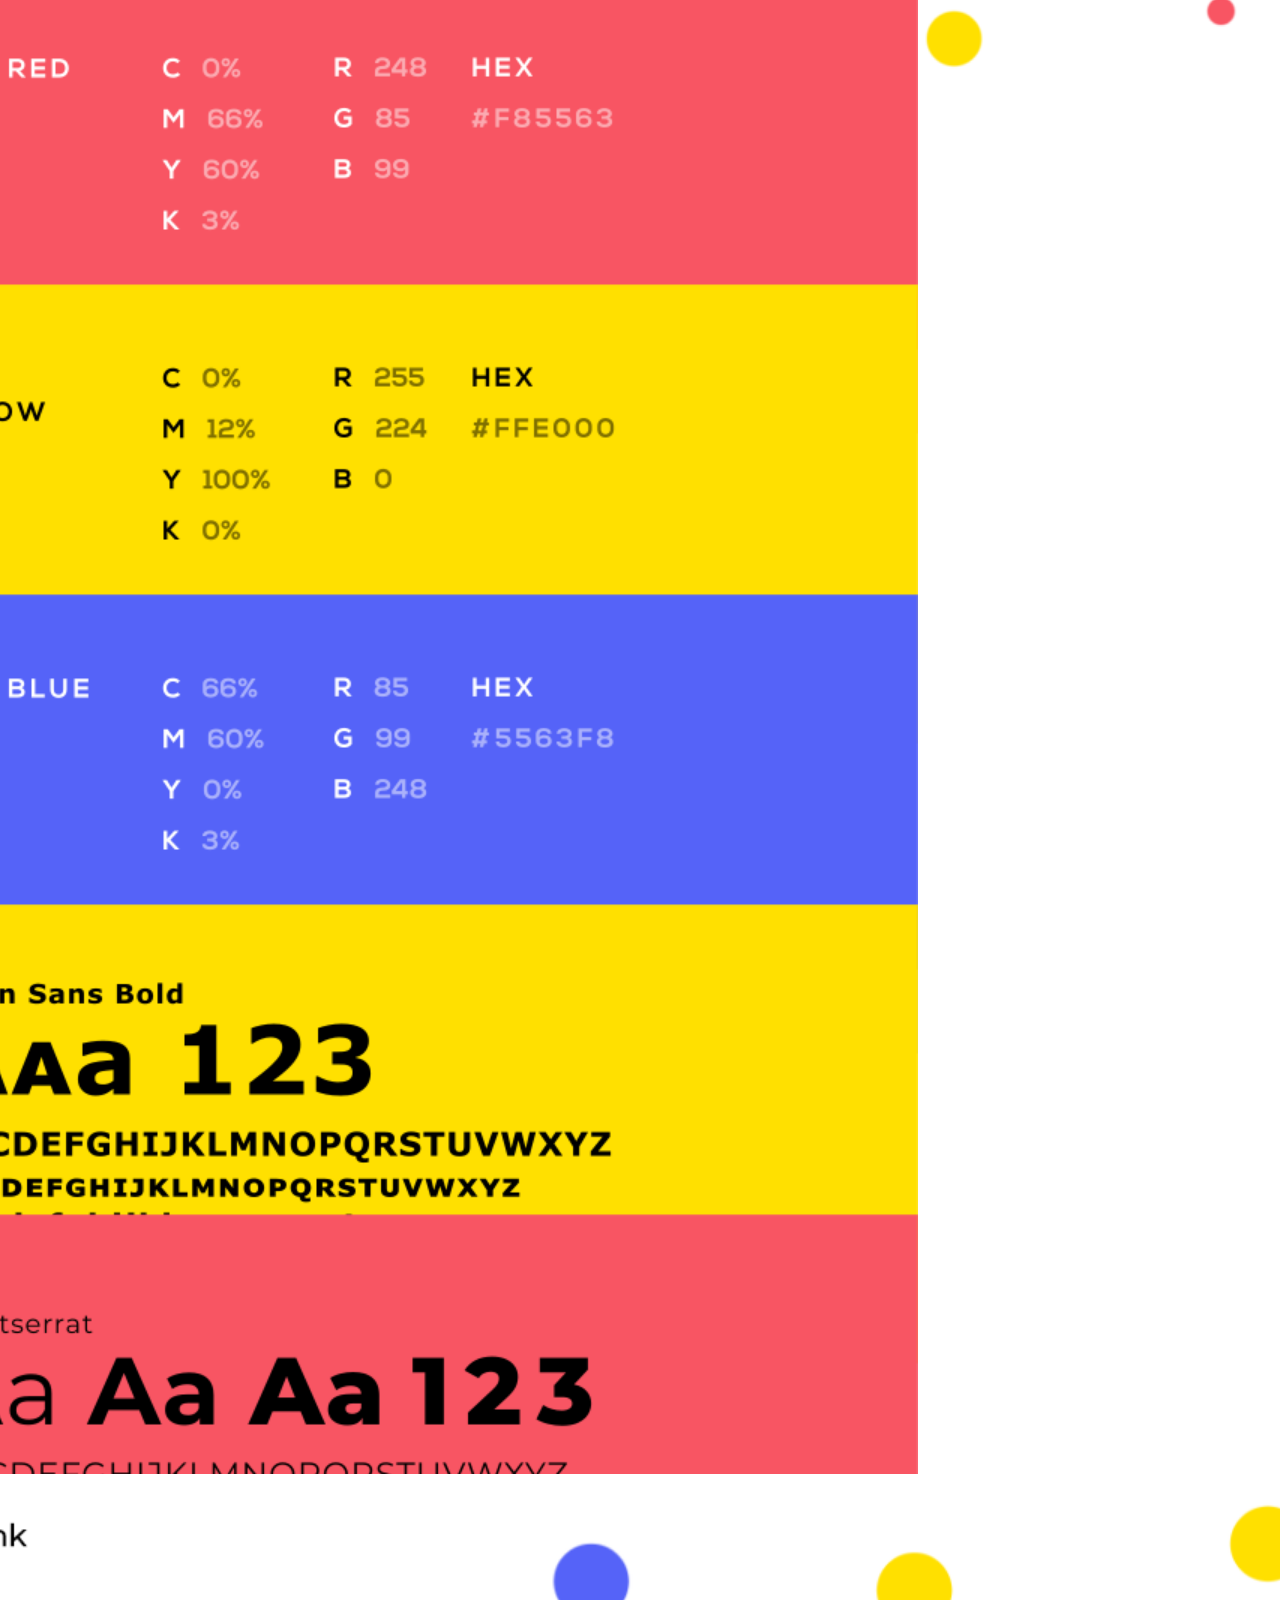
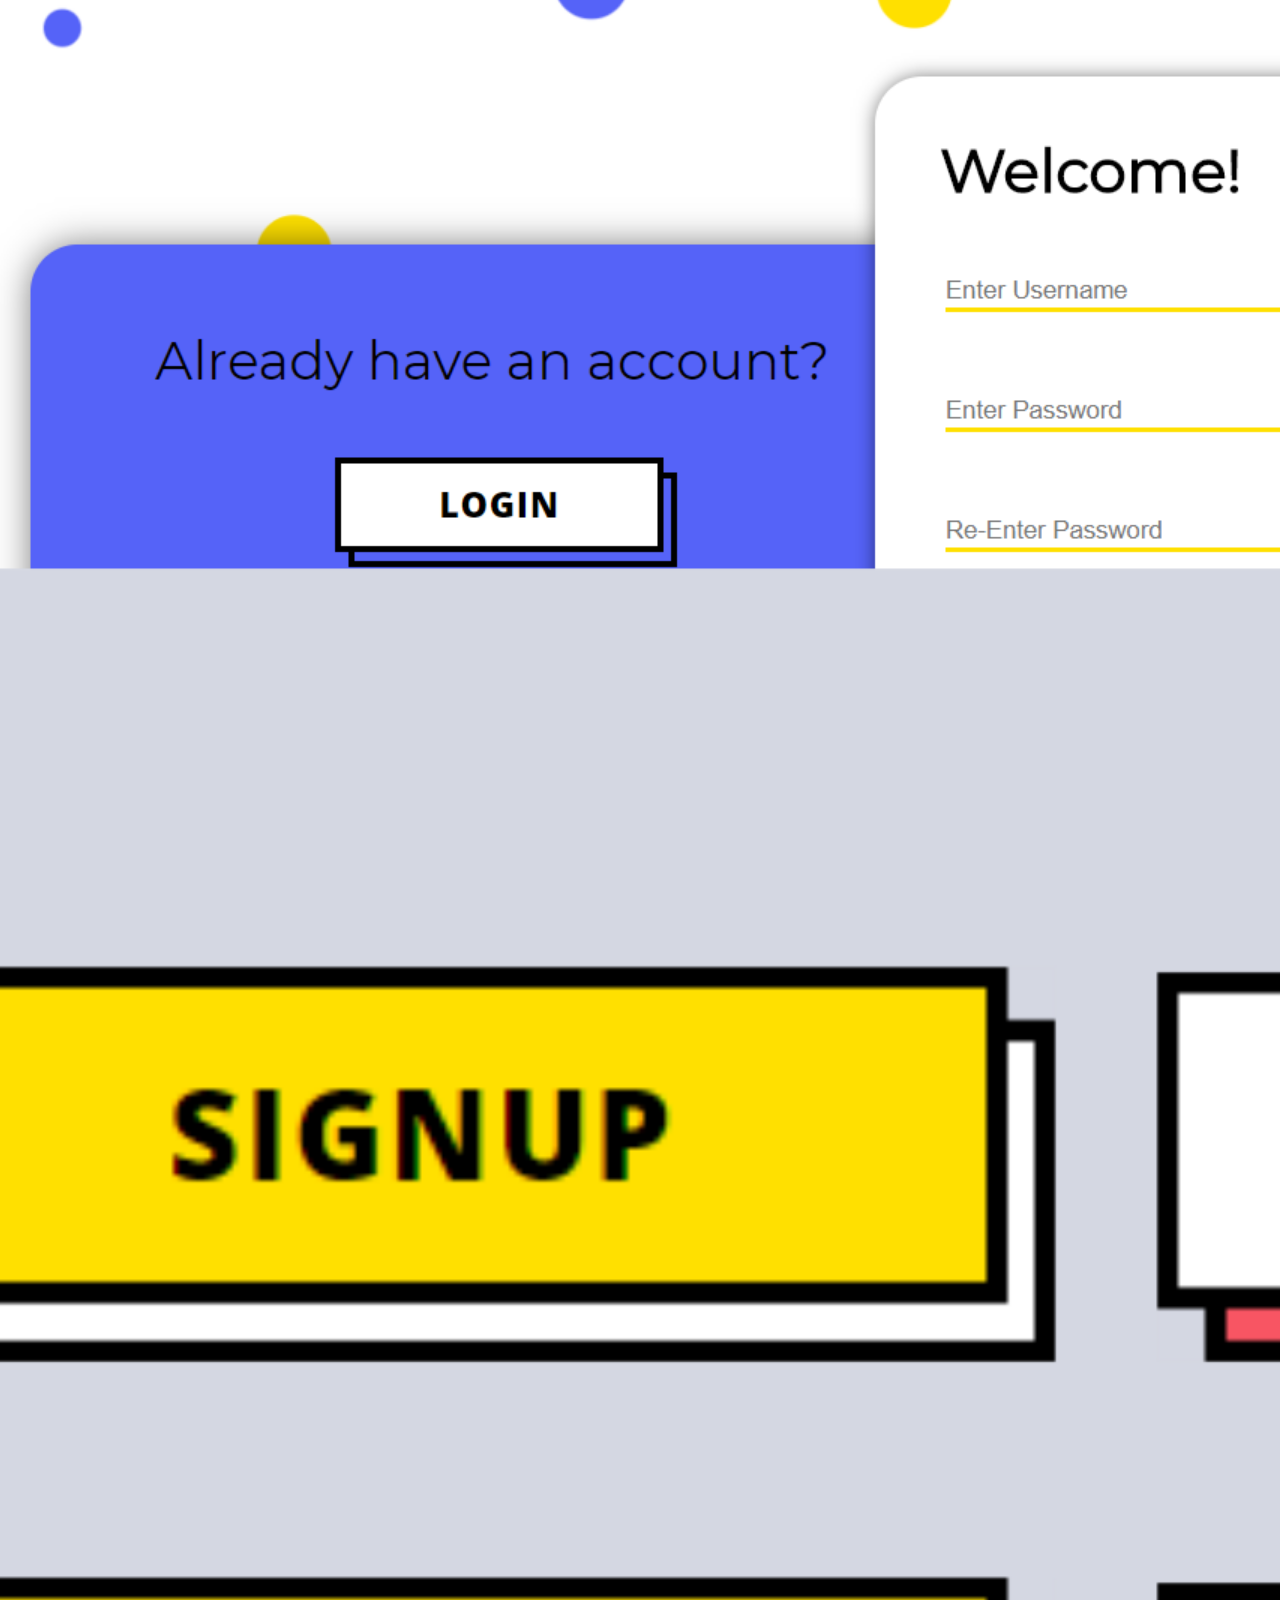
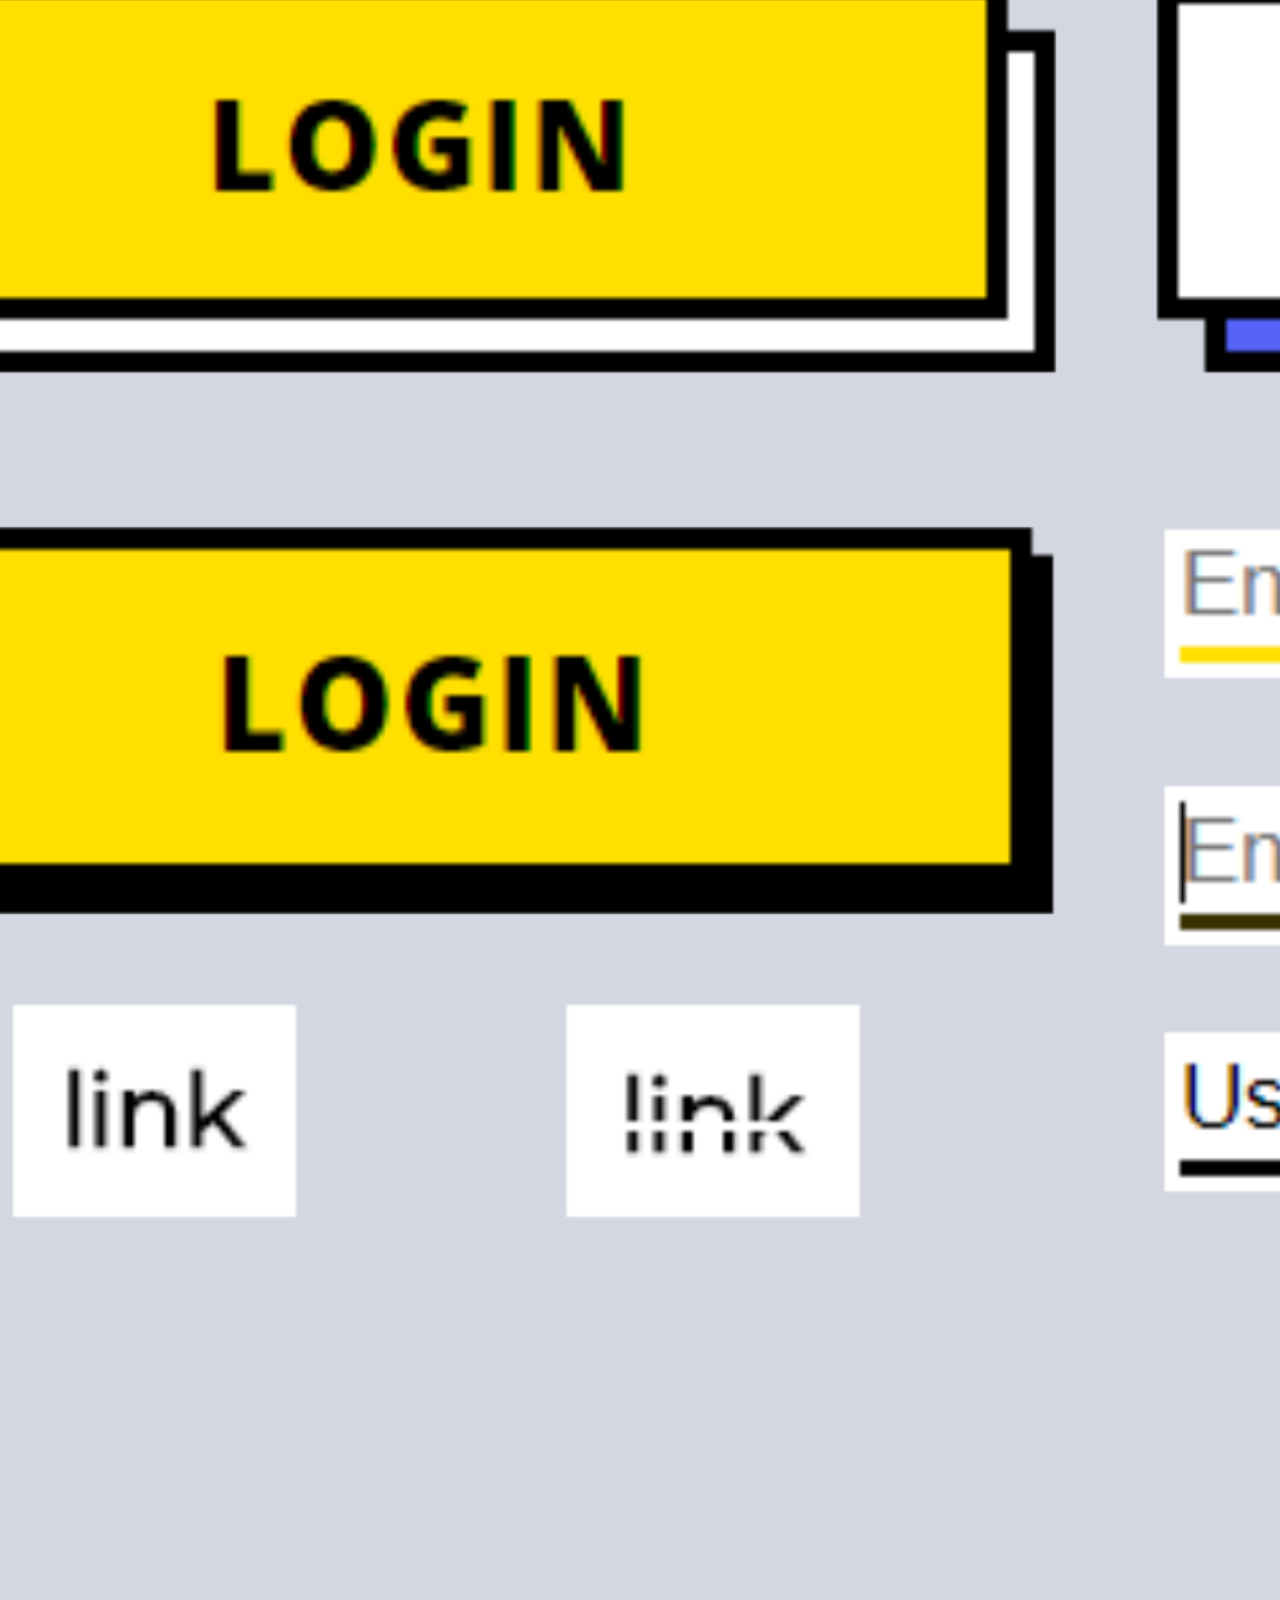
<file: work/signup-login-ui-one/signup-login-ui-one.html>
<!DOCTYPE html>
<html lang="en-US" id="project">

<head>
  <link rel="stylesheet" href="../../stylesheets/style.css">

  <link rel="shortcut icon" href="../../assets/icons/favicon_ICO.ico" type="image/x-icon">
  <link rel="icon" href="../../assets/icons/favicon_ICO.ico" type="image/x-icon">
  <link rel="icon" href="../../assets/icons/favicon_GIF.gif" type="image/gif">
  <link rel="icon" href="../../assets/icons/favicon_PNG.png" type="image/png">

  <title>MIASKE &#8212; Web Developer & Designer Portfolio</title>

  <meta charset="utf-8">
  <meta content="IE=edge,chrome=1" http-equiv="X-UA-Compatible">
  <meta name="viewport" content="width=device-width, initial-scale=1.0">
  <meta name="keywords" content="Ashley Kerwood, ashley kerwood, web development, website portfolio, Michigan web developer, lesbian web developer, female web developer">

</head>

<body id="project">

<div id="page">

  <!-- fixed elements -->
  <div class="header-title">
    <?xml version="1.0" encoding="UTF-8" standalone="no"?>
    <svg
       xmlns:dc="http://purl.org/dc/elements/1.1/"
       xmlns:cc="http://creativecommons.org/ns#"
       xmlns:rdf="http://www.w3.org/1999/02/22-rdf-syntax-ns#"
       xmlns:svg="http://www.w3.org/2000/svg"
       xmlns="http://www.w3.org/2000/svg"
       xmlns:sodipodi="http://sodipodi.sourceforge.net/DTD/sodipodi-0.dtd"
       xmlns:inkscape="http://www.inkscape.org/namespaces/inkscape"
       id="svg2683"
       version="1.1"
       viewBox="0 0 158.74999 42.333332"
       height="160"
       width="600"
       sodipodi:docname="logo-landscape.svg"
       inkscape:version="0.92.2 (5c3e80d, 2017-08-06)">
      <sodipodi:namedview
         pagecolor="#ffffff"
         bordercolor="#666666"
         borderopacity="1"
         objecttolerance="10"
         gridtolerance="10"
         guidetolerance="10"
         inkscape:pageopacity="0"
         inkscape:pageshadow="2"
         inkscape:window-width="1920"
         inkscape:window-height="1004"
         id="namedview3823"
         showgrid="false"
         inkscape:pagecheckerboard="true"
         inkscape:measure-start="126.097,192.652"
         inkscape:measure-end="126.232,180.714"
         inkscape:zoom="1"
         inkscape:cx="156.83824"
         inkscape:cy="245.97473"
         inkscape:window-x="-7"
         inkscape:window-y="-7"
         inkscape:window-maximized="1"
         inkscape:current-layer="layer11" />
      <defs
         id="defs2677" />
      <metadata
         id="metadata2680">
        <rdf:RDF>
          <cc:Work
             rdf:about="">
            <dc:format>image/svg+xml</dc:format>
            <dc:type
               rdf:resource="http://purl.org/dc/dcmitype/StillImage" />
            <dc:title></dc:title>
          </cc:Work>
        </rdf:RDF>
      </metadata>
      <g
         inkscape:groupmode="layer"
         id="layer11"
         inkscape:label="E">
        <path
           inkscape:connector-curvature="0"
           id="path4446"
           style="font-style:normal;font-variant:normal;font-weight:bold;font-stretch:normal;font-size:120px;line-height:1.25;font-family:'Nexa Bold';-inkscape-font-specification:'Nexa Bold, Bold';font-variant-ligatures:normal;font-variant-caps:normal;font-variant-numeric:normal;font-feature-settings:normal;text-align:start;letter-spacing:3px;word-spacing:0px;writing-mode:lr-tb;text-anchor:start;fill:#13070c;fill-opacity:1;stroke:none;stroke-width:0.25272527;stroke-opacity:1"
           d="m 134.84252,24.961515 h -11.38436 v -5.0165 h 10.97881 v -3.905249 h -10.97881 v -5.11175 h 11.38436 V 6.8640165 h -15.17914 c 0,7.3977495 0,14.8272485 0,22.2249975 h 15.17914 z" />
      </g>
      <g
         inkscape:groupmode="layer"
         id="layer10"
         inkscape:label="K">
        <path
           inkscape:connector-curvature="0"
           id="path4444"
           style="font-style:normal;font-variant:normal;font-weight:bold;font-stretch:normal;font-size:120px;line-height:1.25;font-family:'Nexa Bold';-inkscape-font-specification:'Nexa Bold, Bold';font-variant-ligatures:normal;font-variant-caps:normal;font-variant-numeric:normal;font-feature-settings:normal;text-align:start;letter-spacing:3px;word-spacing:0px;writing-mode:lr-tb;text-anchor:start;fill:#13070c;fill-opacity:1;stroke:none;stroke-width:0.25272527;stroke-opacity:1"
           d="m 116.32348,6.8640165 h -4.75073 L 103.8673,16.262016 V 6.8640165 h -3.82375 V 29.089014 h 3.82375 v -9.842497 l 8.48758,9.842497 h 4.72176 v -0.253999 l -9.76216,-11.207749 9.009,-10.6362495 z" />
      </g>
      <g
         inkscape:groupmode="layer"
         id="layer9"
         inkscape:label="S">
        <path
           inkscape:connector-curvature="0"
           id="path4442"
           style="font-style:normal;font-variant:normal;font-weight:bold;font-stretch:normal;font-size:120px;line-height:1.25;font-family:'Nexa Bold';-inkscape-font-specification:'Nexa Bold, Bold';font-variant-ligatures:normal;font-variant-caps:normal;font-variant-numeric:normal;font-feature-settings:normal;text-align:start;letter-spacing:3px;word-spacing:0px;writing-mode:lr-tb;text-anchor:start;fill:#13070c;fill-opacity:1;stroke:none;stroke-width:0.25272527;stroke-opacity:1"
           d="M 95.751782,10.515266 C 94.21649,7.0862665 90.943124,6.1020169 87.78563,6.1020169 c -3.736852,0.03175 -7.850285,1.9049996 -7.850285,6.4769991 0,4.98475 3.823755,6.19125 7.966156,6.731 2.694009,0.3175 4.69279,1.174749 4.69279,3.27025 0,2.412999 -2.259491,3.33375 -4.663822,3.33375 -2.462266,0 -4.808661,-1.0795 -5.706664,-3.52425 l -3.186463,1.809749 c 1.506328,4.064 4.69279,5.461 8.835191,5.461 4.518983,0 8.516549,-2.127249 8.516549,-7.080249 0,-5.30225 -3.93963,-6.508749 -8.168935,-7.080249 -2.433298,-0.3175 -4.518983,-0.85725 -4.518983,-2.794 0,-1.651 1.361489,-2.9527505 4.200337,-2.9527505 2.201556,0 4.113433,1.2065005 4.808661,2.4765005 z" />
      </g>
      <g
         transform="translate(0,-254.66667)"
         id="layer1" />
      <g
         inkscape:groupmode="layer"
         id="layer8"
         inkscape:label="A">
        <g
           style="fill:#13070c;fill-opacity:1;stroke:none"
           id="g4458"
           transform="translate(-5.3272682,-3.2853996)">
          <path
             d="m 79.235944,32.374414 h 4.171368 L 74.311411,10.149416 h -4.171369 l -9.095901,22.224998 h 4.142401 l 1.73807,-4.190999 h 10.602229 z m -3.244398,-8.096248 h -7.531639 l 3.76582,-9.4615 z"
             style="font-style:normal;font-variant:normal;font-weight:bold;font-stretch:normal;font-size:120px;line-height:1.25;font-family:'Nexa Bold';-inkscape-font-specification:'Nexa Bold, Bold';font-variant-ligatures:normal;font-variant-caps:normal;font-variant-numeric:normal;font-feature-settings:normal;text-align:start;letter-spacing:3px;word-spacing:0px;writing-mode:lr-tb;text-anchor:start;fill:#13070c;fill-opacity:1;stroke:none;stroke-width:0.25272527;stroke-opacity:1"
             id="path4440"
             inkscape:connector-curvature="0" />
          <g
             style="fill:#13070c;fill-opacity:1;stroke:none;stroke-opacity:1"
             transform="matrix(0.93310181,0,0,0.9996617,52.474777,1.958861)"
             id="layer5-8">
            <path
               style="opacity:1;fill:#13070c;fill-opacity:1;fill-rule:evenodd;stroke:none;stroke-width:0.07153995;stroke-linecap:square;stroke-linejoin:miter;stroke-miterlimit:4;stroke-dasharray:none;stroke-dashoffset:0;stroke-opacity:1;paint-order:markers stroke fill"
               d="M 9.1837387,33.58604 H 33.149593 v 3.984523 H 9.1837387 Z"
               id="rect3237-3" />
          </g>
        </g>
      </g>
      <g
         inkscape:groupmode="layer"
         id="layer7"
         inkscape:label="I">
        <path
           inkscape:connector-curvature="0"
           id="path4438"
           style="font-style:normal;font-variant:normal;font-weight:bold;font-stretch:normal;font-size:120px;line-height:1.25;font-family:'Nexa Bold';-inkscape-font-specification:'Nexa Bold, Bold';font-variant-ligatures:normal;font-variant-caps:normal;font-variant-numeric:normal;font-feature-settings:normal;text-align:start;letter-spacing:3px;word-spacing:0px;writing-mode:lr-tb;text-anchor:start;fill:#13070c;fill-opacity:1;stroke:none;stroke-width:0.25272527;stroke-opacity:1"
           d="M 53.490424,29.089014 V 6.8640165 H 49.695637 V 29.089014 Z" />
      </g>
      <g
         inkscape:groupmode="layer"
         id="layer6"
         inkscape:label="M">
        <path
           inkscape:connector-curvature="0"
           id="path4436"
           style="font-style:normal;font-variant:normal;font-weight:bold;font-stretch:normal;font-size:120px;line-height:1.25;font-family:'Nexa Bold';-inkscape-font-specification:'Nexa Bold, Bold';font-variant-ligatures:normal;font-variant-caps:normal;font-variant-numeric:normal;font-feature-settings:normal;text-align:start;letter-spacing:3px;word-spacing:0px;writing-mode:lr-tb;text-anchor:start;fill:#13070c;fill-opacity:1;stroke:none;stroke-width:0.25272527;stroke-opacity:1"
           d="m 41.548884,29.120764 h 3.823755 V 6.8957665 H 40.998496 L 34.654539,16.452516 28.310582,6.8957665 H 23.907471 V 29.120764 h 3.823754 V 12.960016 l 6.459828,9.683749 h 0.753164 l 6.604667,-9.651999 z" />
      </g>
    </svg>
  </div>
  <div class="hire-me">hire me</div>
  <div id="backArrow" class="arrow">&#8592;</div>

  <div id="work" class="parallax-container">
    <div class="wrapper" id="js-scene">

      <div id="workOne">
        <div id="parallaxImg" class="layer img" data-depth="0.20">
          <div class="parallax-img-wrapper">
            <img class="parallax-img-wrapper" src="assets/screenshots/signup.png" alt="screenshot"/>
          </div>
        </div>

        <div class="layer accent-pink" data-depth="1.2">
          &nbsp;
        </div>

        <div class="layer accent-mono" data-depth=".7">
          &nbsp;
        </div>

        <div class="layer accent-blue" data-depth="0.85">
          &nbsp;
        </div>

        <div class="layer title" data-depth="4">
          <h1>signup login ui</h1>
        </div>

      </div>
    </div>
  </div>

  <div class="project-info">
    <div class="summary">
      <div class="role">
        <h3>role</h3>
        Front-End Web Developer<br>
        User Experience<br>
        Visual Design
      </div>

      <div class="role">
        <h3>date</h3>
        September, 2017
      </div>

      <div class="role">
        <h3>status</h3>
        Complete
      </div>
    </div>

    <div class="main">
      <div class="desc">
        <h2>signup <span class="punc">&</span> login mockup</h2>
        <p>Here is a user interface and user experience mockup of a 2-in-1 signup and login form. Colorful and fun.</p>
      </div>

      <div class="images">
        <img class="preview-img" src="assets/screenshots/signup.png" alt="screenshot" />
      </div>

      <div class="desc">
        <h2>primary and primitive</h2>
        <p>Being attracted to how primary colors complement each other, I wanted to create something solely using red, yellow, and blue. Giving out a bubbly and fresh feel, that pops up at you. Simple yet bold.</p>
      </div>

      <div class="images">
        <img class="preview-img" src="style-guide/color1.png" alt="palette example" />
        <img class="preview-img" src="style-guide/color2.png" alt="palette example" />
        <img class="preview-img" src="style-guide/color3.png" alt="palette example" />
        <img class="preview-img" src="style-guide/typo1.png" alt="typography example" />
        <img class="preview-img" src="style-guide/typo2.png" alt="typography example" />
      </div>

      <div class="desc">
        <h2>innovative experience</h2>
        <p>Easy way to switch between logging in or create an account! With a fun animation, it's creative and eye catching. Matching its' fun look.</p>
      </div>

      <div class="images">
        <img class="preview-img" src="assets/screenshots/signup2.png"/>
        <img class="preview-img" src="style-guide/ui-elements.png"/>
      </div>

    <div class="thanks">
      <h3>thank you for viewing this project</h3>
      <div class="share">
        <a target="_blank" href="demo/signup-login-ui-one-demo.html">experience the demo</a>
      </div>
    </div>

  </div>

</div>
</div>

<!-- hire me -->
<div id="hireMe">

  <div class="go-back">&#8595;</div>

  <div class="contact">
    <div>
      <p>This part of the website is being edited. My prices for my services go as:</p>
      <ul style="list-style-type: disc">
          <li>Web Development and Design: $40 an hour</li>
          <li>Webmaster Services: $120 a month</li>
          <li>Logo Design, Graphic Design, Marketing Design: $20 an hour</li>
      </ul>
      <p>If you are interested you can e&hyphen;mail me at <a href="mailto:contactmiaske@gmail.com">contactmiaske@gmail.com</a> or, call or text me at <a href="tel:17346266675">1 (734) 626-6675</a>-- if you call me and I do not answer leave a voicemail containing your name, the subject of the call, and a phone number or email address for me to get back with you. If you do <strong>not</strong> leave a voicemail <strong>I will not call back</strong>.</p>
      <p>To view my resume <a href="/../resume.pdf" target="_blank">click here</a>.</p>
      <p>To view my portfolio go <a href="/work.html">here</a>.</p>
    </div>

    <!--
    <div class="contact-wrapper">
      <div class="form-wrapper">
        <h1>say hello</h1>
        <form method="post" action="/../email.php">
          <input type="text" name="name" id="name" placeholder="name" required>

          <input type="email" name="email" id="email" placeholder="your email" required>

          <textarea name="comments" id="comments" placeholder="what's on your mind?" required></textarea>

          <input type="submit" name="send" value="&#8594;">
        </form>
      </div>

      <div>
        <a class="link special" href="/../resume.pdf" target="_blank"><h2>resume</h2></a>
        <a class="link special" href="tel:+1-734-626-6675" style="font-size: calc(1em * .5); padding: 1em 10px"><h2>+1 734-626-6675</h2></a>
        <a class="link special" href="http://www.paypal.me/donatemiaske" target="_blank"><h2>paypal</h2></a>

        <h1 style="margin-top: 20px;">find me</h1>
        <div class="links">
          <a class="link" href="https://www.linkedin.com/in/ashleykerwood" target="_blank"><h2>linkedin</h2></a>
          <a class="link" href="https://github.com/miaske" target="_blank"><h2>github</h2></a>
        </div>
      </div>
    </div>

      <div class="pricing">
        <div class="price-box">
          <h2>graphic design</h2>
          <em>logos, prints, designs, etc.</em>
          <div class="price">
            <span class="punc">$</span>15 <span class="punc">fee</span>
          </div>
          <form action="https://www.paypal.com/cgi-bin/webscr" method="post" target="_top">
            <input type="hidden" name="cmd" value="_s-xclick">
            <input type="hidden" name="hosted_button_id" value="B4SR85T2GR5TG">
            <input type="image" src="https://www.paypalobjects.com/en_US/i/btn/btn_buynowCC_LG.gif" border="0" name="submit" alt="PayPal - The safer, easier way to pay online!">
            <img alt="" border="0" src="https://www.paypalobjects.com/en_US/i/scr/pixel.gif" width="1" height="1">
            </form>

            </div>

            <div class="price-box">
              <h2>websites</h2>
              <em>design, code, cms, domain name, web host</em>
              <div class="price">
                <span class="punc">$</span>40 <span class="punc">an hour</span>
              </div>
              <form action="https://www.paypal.com/cgi-bin/webscr" method="post" target="_top">
                <input type="hidden" name="cmd" value="_s-xclick">
                <input type="hidden" name="hosted_button_id" value="8M2N97PLLWXWJ">
                <input type="image" src="https://www.paypalobjects.com/en_US/i/btn/btn_buynowCC_LG.gif" border="0" name="submit" alt="PayPal - The safer, easier way to pay online!">
                <img alt="" border="0" src="https://www.paypalobjects.com/en_US/i/scr/pixel.gif" width="1" height="1">
                </form>

        </div>

        <div class="price-box">
          <h2>webmaster</h2>
          <em>maintaining, updating, troubleshooting website</em>
          <div class="price">
            <span class="punc">$</span>25 <span class="punc">a month</span>
          </div>
          <form action="https://www.paypal.com/cgi-bin/webscr" method="post" target="_top">
                <input type="hidden" name="cmd" value="_s-xclick">
                <input type="hidden" name="hosted_button_id" value="BR6Q8W5KK9YNA">
                <input type="image" src="https://www.paypalobjects.com/en_US/i/btn/btn_buynowCC_LG.gif" border="0" name="submit" alt="PayPal - The safer, easier way to pay online!">
                <img alt="" border="0" src="https://www.paypalobjects.com/en_US/i/scr/pixel.gif" width="1" height="1">
                </form>


        </div>
      </div>
      <em class="disclaimer" style="color: white; text-align: justify; margin: auto; margin-top: 15px; width: 100%;">These prices are a base estimation. Varying on what the client needs, prices may increase or decrease.<br>
        I only account paid hours if I’m:<br>
  &nbsp;&nbsp;&nbsp;&nbsp;Coding, planning, designing<br>
  I do not account paid hours if I’m:<br>
  &nbsp;&nbsp;&nbsp;&nbsp;Researching, fixing an error I caused,etc.<br>

        <br><br>Payment is preferred to be through paypal.</em>

        <form action="https://www.paypal.com/cgi-bin/webscr" method="post" target="_top">
              <input type="hidden" name="cmd" value="_s-xclick">
              <input type="hidden" name="hosted_button_id" value="WCNLKDPCDRSHE">
              <input type="image" src="https://www.paypalobjects.com/en_US/i/btn/btn_donate_SM.gif" border="0" name="submit" alt="PayPal - The safer, easier way to pay online!">
              <img alt="" border="0" src="https://www.paypalobjects.com/en_US/i/scr/pixel.gif" width="1" height="1">
              </form>

  </div>-->
</div>

<script src="../../scripts/jquery-3.2.1.min.js"></script>
<script src="../../scripts/hire-me.js"></script>

<!-- vendor parallax script -->
<script src="../../scripts/parallax.min.js"></script>
<script>
var scene = document.getElementById("js-scene");
var parallax = new Parallax(scene);
$(".layer").css({
  "position":"absolute",
  "top":"auto",
  "left":"auto"
});
$(".layer.accent-pink").css({
  "margin-top":"-5%",
  "margin-left":"-15%"
});
$(".layer.accent-blue").css({
  "margin-top":"0",
  "margin-left":"0"
});
$(".layer.accent-mono").css({
  "margin-top":"110px",
  "margin-left":"7%"
});
$(".layer.title").css({
  "margin-top":"20px",
  "margin-left":"0"
});
</script>

<!-- img parallax script -->
<script>
var lFollowX = 0,
    lFollowY = 0,
    x = 0,
    y = 0,
    friction = 1 / 30;

function animate() {
  x += (lFollowX - x) * friction;
  y += (lFollowY - y) * friction;

  translate = 'translate(' + x + 'px, ' + y + 'px) scale(1.5)';

  $('img').css({
    '-ms-transform': translate,
    '-o-transform': translate,
    '-webkit-transform': translate,
    '-moz-transform': translate,
    'transform': translate
  });

  window.requestAnimationFrame(animate);
}

$(window).on('mousemove click', function(e) {

  var lMouseX = Math.max(-100, Math.min(100, $(window).width() / 2 - e.clientX));
  var lMouseY = Math.max(-100, Math.min(100, $(window).height() / 2 - e.clientY));
  lFollowX = (20 * lMouseX) / 100; // 100 : 12 = lMouxeX : lFollow
  lFollowY = (10 * lMouseY) / 100;

});

animate();
</script>

<!-- hire me slide -->
<script>
$(".hire-me").click(function () {
  $("#hireMe").css({
    "top":"0"
  });
});
$("#hireMe .go-back").click(function () {
  $("#hireMe").css({
    "top":"100vh"
  });
});
</script>

<!-- loader animations
<script src="scripts/loader.js"></script>
-->
<script src="../../scripts/index-svg.js"></script>
<script>
$(document).ready(function () {
  $("#workOne").css({"display":"flex"});
  $(".layer").hide(0).delay(500).fadeIn("slow").css({"visibility":"visible"});
});

$("#backArrow").click(function () {
  loadProject();
  setTimeout(function(){ window.location.replace("http://www.miaske.com/work.html"); }, 500);
});

function loadProject() {
  $(".layer").fadeOut(500);
  $(".skill").fadeOut(500);
  $(".wrapper").css({
    "transition":"all 500ms ease",
    "width":"100vw",
    "height":"100vh"
  }).delay(500).promise().done(function () {
    $("body").css({"background":"#E3E5EC"}); // platinum
    $(".wrapper").css({"display":"none"});
  });
  $(".skills-wrapper").css({
    "transition":"all 500ms ease",
    "width":"100vw",
    "height":"100vh"
  }).delay(500).promise().done(function () {
    $("body").css({"background":"#E3E5EC"}); // platinum
    $(".skills-wrapper").css({"display":"none"});
  });
}

</script>

</body>

</html>
</file>
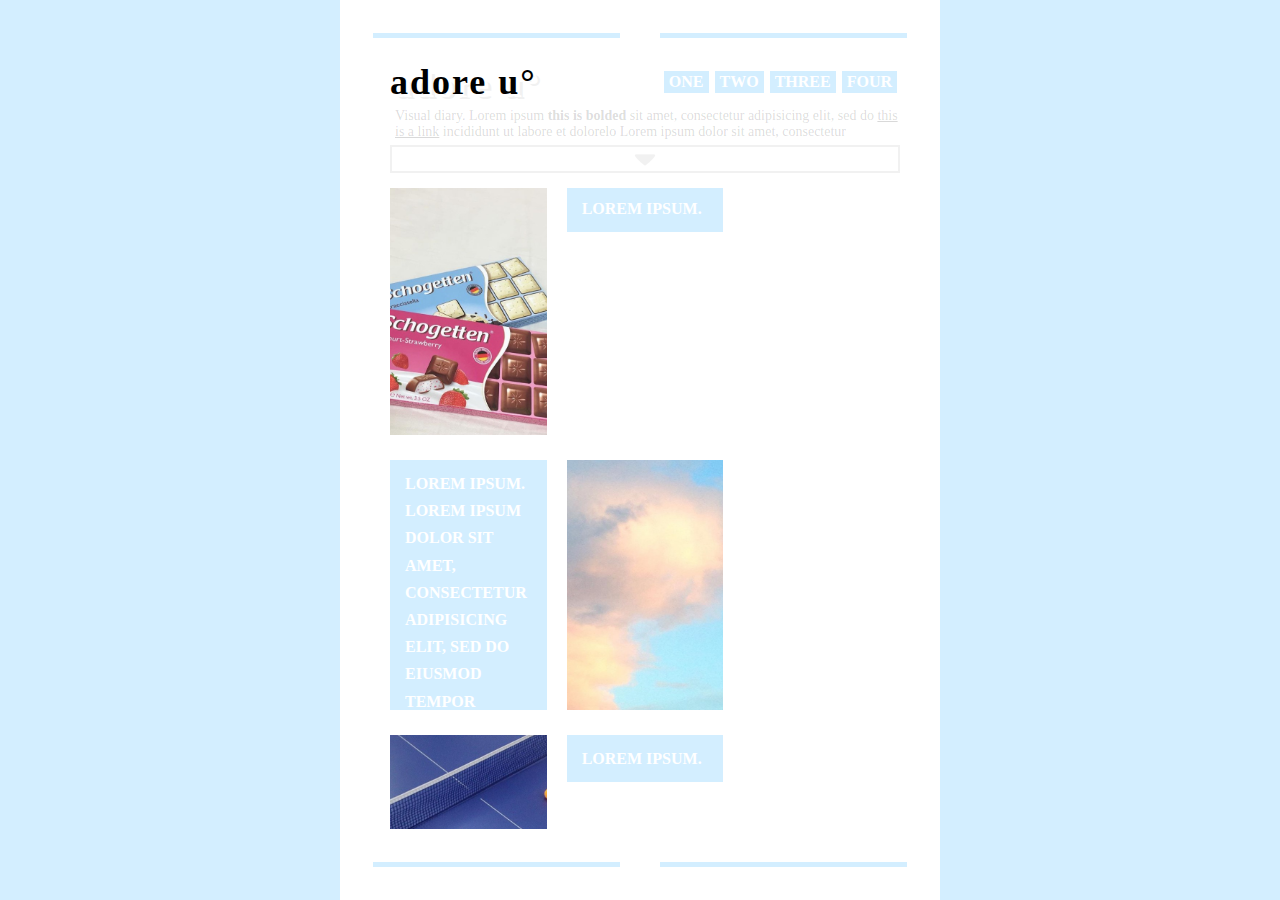
<file: work/adore-u/demo/adore-u-demo.html>
<!DOCTYPE html>
<html>

<head>

<style>
* {box-sizing: border-box;}

::-webkit-scrollbar {background-color: rgba(240,240,240,0.6);}

::-webkit-scrollbar-thumb {background-color: rgba(230,230,230,0.6);}
::-webkit-scrollbar-thumb:hover {background-color: rgba(220,220,220,0.6);}

body {
    margin: 0;
}


header {
    display: flex;
    flex-flow: row wrap;
    justify-content: space-between;
    align-items: center;
    position: fixed;
    z-index: 99;
    margin: 21px 25px;
    padding: 15px;
    padding-left: 0;
    padding-right: 25px;
    width: calc(600px - 65px);
    background-color: white;
}

hr {
    height: 5px;
    width: 45%;
    border: none;
}
    .border {
        display: flex;
        position: fixed;
        top: 0;
        z-index: 999;
        padding-top: 25px;
        width: calc(600px - 50px);
        background-color: white;
    }
    .border:nth-of-type(2) {
        top: auto;
        bottom: 0;
        padding-bottom: 25px;
    }



#container {
    display: flex;
    flex-flow: column nowrap;
    justify-content:flex-start;
    position: relative;
    margin: auto;
    padding: 25px;
    width: 600px;
    height: 100vh;
    background-color: white;
    overflow-y: auto;
}

    #content {
        position: absolute;
        margin: 160px 25px 75px 25px;
    }

        .work-hover {
            display: flex;
            flex-flow: row wrap;
            justify-content: center;
            align-items: center;
            position: absolute;
            top: 0;
            z-index: 1;
            width: calc(50% - 10px);
            height: 250px;
        }

        .work-hover a {
            text-decoration: none;
            text-transform: uppercase;
            font-weight: bold;
            padding: 2px 5px;
            color: black;
            background-color: transparent;
            border: solid 4px black;
        }
        .work-hover a:hover {
            color: white;
            background-color: black;
        }

        .work {
            display: flex;
            flex-flow: row nowrap;
            justify-content: space-between;
            position: relative;
            margin-bottom: 25px;
            width: 100%;
            height: 250px;
            line-height: 1.7em;
        }

        .work:nth-of-type(odd):hover .work-hover {
            left:0;
        }
        .work:nth-of-type(even):hover .work-hover {
            right: 0;
        }

        .work:nth-of-type(even) > img {
            position: absolute;
            right: 0;
        }

        .work:nth-of-type(even) > .caption {
            position: absolute;
            left: 0;
        }

            .work img {
                position: relative;
                float: left;
                width: calc(50% - 10px);
                height: 250px;
                object-fit: cover;
            }

            @keyframes colorChange {
            	0% { background-color: #d3eeff; }
            	33% { background-color: #fff5a0; }
            	66% { background-color: #ffd3d9; }
            	100% { background-color: #d3eeff; }
            }
            @-webkit-keyframes colorChange {
            	0% { background-color: #d3eeff; }
            	33% { background-color: #fff5a0; }
            	66% { background-color: #ffd3d9; }
            	100% { background-color: #d3eeff; }
            }
            @-o-keyframes colorChange {
            	0% { background-color: #d3eeff; }
            	33% { background-color: #fff5a0; }
            	66% { background-color: #ffd3d9; }
            	100% { background-color: #d3eeff; }
            }
            @-moz-keyframes colorChange {
            	0% { background-color: #d3eeff; }
            	33% { background-color: #fff5a0; }
            	66% { background-color: #ffd3d9; }
            	100% { background-color: #d3eeff; }
            }
            .caption {
                position: absolute;
                right: 0;
                padding: 10px 15px;
                float: right;
                width: calc(50% - 10px);
                height: auto;
                max-height: 250px;
                background-color: #d3eeff;
                animation: colorChange 4s infinite;
            	-webkit-animation: colorChange 4s infinite;
            	-o-animation: colorChange 4s infinite;
            	-moz-animation: colorChange 4s infinite;

                color: white;
                font-weight: bolder;
                text-transform: uppercase;
                overflow: auto;
            }



            @keyframes colorChange {
            	0% { background-color: #d3eeff; }
            	33% { background-color: #fff5a0; }
            	66% { background-color: #ffd3d9; }
            	100% { background-color: #d3eeff; }
            }
            @-webkit-keyframes colorChange {
            	0% { background-color: #d3eeff; }
            	33% { background-color: #fff5a0; }
            	66% { background-color: #ffd3d9; }
            	100% { background-color: #d3eeff; }
            }
            @-o-keyframes colorChange {
            	0% { background-color: #d3eeff; }
            	33% { background-color: #fff5a0; }
            	66% { background-color: #ffd3d9; }
            	100% { background-color: #d3eeff; }
            }
            @-moz-keyframes colorChange {
            	0% { background-color: #d3eeff; }
            	33% { background-color: #fff5a0; }
            	66% { background-color: #ffd3d9; }
            	100% { background-color: #d3eeff; }
            }

            body, hr {
                background-color: #d3eeff;
                animation: colorChange 4s infinite;
            	-webkit-animation: colorChange 4s infinite;
            	-o-animation: colorChange 4s infinite;
            	-moz-animation: colorChange 4s infinite;
            }
            * {font-family: Consolas;}

            ::selection {
                color: inherit;
                background-color: #b3d4fc;
                text-shadow: none;
            }

            a {text-decoration: underline;}
            a:hover {cursor: pointer;}

            @keyframes header {
                0% {color: #d3eeff;}
                33% {color: #fff5a0;}
                66% {color: #ffd3d9;}
                100% {color: #d3eeff;}
            }
            @-webkit-keyframes header {
                0% {color: #d3eeff;}
                33% {color: #fff5a0;}
                66% {color: #ffd3d9;}
                100% {color: #d3eeff;}
            }
            @-o-keyframes header {
                0% {color: #d3eeff;}
                33% {color: #fff5a0;}
                66% {color: #ffd3d9;}
                100% {color: #d3eeff;}
            }
            @-moz-keyframes header {
                0% {color: #d3eeff;}
                33% {color: #fff5a0;}
                66% {color: #ffd3d9;}
                100% {color: #d3eeff;}
            }

            marquee {
                width: 50%;
            }

            #desc { /*height 32px*/
                position: relative;
                margin: 5px 0 0 5px;
                width: 100%;
                height: auto;
                font-size: 14px;
                color: rgba(0,0,0,0.15);
                transition: all 500ms ease-in-out;
                background-color: white;
            }
            #desc.arrow {height: 32px;}
            #arrow {
                display: flex;
                flex-flow: row nowrap;
                justify-content: center;
                position: relative;
                margin-top: 5px;
                width: 100%;
                border: solid 2px #f1f1f1;
            }
            #arrow:hover {
                background-color: rgba(245,245,245,0.3);
            }
            #desc.arrow {overflow: hidden;}
            #desc.arrow.show, header.show {height: auto; max-height: none;}
            #desc.arrow.show > #descHtml {background-color: white;}

            header {
                max-height: 141.6px;
                background-color: white;
            }
            header:hover #desc {color: rgba(0,0,0,0.6);}

            #title, marquee {
                position: relative;
                margin: 0;
                text-shadow: 4px 3px 0 white, 7px 5px 0 rgba(235,235,235,0.7); /* 6 5, 9 7 */
                font-size: 36px;
                letter-spacing: 2px;
                animation: header 4s infinite;
            }

            @keyframes colorChange {
            	0% {background-color: #d3eeff; border-color: #d3eeff;}
            	33% {background-color: #fff5a0; border-color: #fff5a0;}
            	66% {background-color: #ffd3d9; border-color: #ffd3d9;}
            	100% {background-color: #d3eeff; border-color: #d3eeff;}
            }
            @-webkit-keyframes colorChange {
                0% {background-color: #d3eeff; border-color: #d3eeff;}
            	33% {background-color: #fff5a0; border-color: #fff5a0;}
            	66% {background-color: #ffd3d9; border-color: #ffd3d9;}
            	100% {background-color: #d3eeff; border-color: #d3eeff;}
            }
            @-o-keyframes colorChange {
                0% {background-color: #d3eeff; border-color: #d3eeff;}
                33% {background-color: #fff5a0; border-color: #fff5a0;}
                66% {background-color: #ffd3d9; border-color: #ffd3d9;}
                100% {background-color: #d3eeff; border-color: #d3eeff;}
            }
            @-moz-keyframes colorChange {
                0% {background-color: #d3eeff; border-color: #d3eeff;}
            	33% {background-color: #fff5a0; border-color: #fff5a0;}
            	66% {background-color: #ffd3d9; border-color: #ffd3d9;}
            	100% {background-color: #d3eeff; border-color: #d3eeff;}
            }

            @keyframes colorChangeHover {
            	0% {color: #d3eeff; border-color: #d3eeff;}
            	33% {color: #fff5a0; border-color: #fff5a0;}
            	66% {color: #ffd3d9; border-color: #ffd3d9;}
            	100% {color: #d3eeff; border-color: #d3eeff;}
            }
            @-webkit-keyframes colorChangeHover {
            	0% {color: #d3eeff; border-color: #d3eeff;}
            	33% {color: #fff5a0; border-color: #fff5a0;}
            	66% {color: #ffd3d9; border-color: #ffd3d9;}
            	100% {color: #d3eeff; border-color: #d3eeff;}
            }
            @-o-keyframes colorChangeHover {
            	0% {color: #d3eeff; border-color: #d3eeff;}
            	33% {color: #fff5a0; border-color: #fff5a0;}
            	66% {color: #ffd3d9; border-color: #ffd3d9;}
            	100% {color: #d3eeff; border-color: #d3eeff;}
            }
            @-moz-keyframes colorChangeHover {
            	0% {color: #d3eeff; border-color: #d3eeff;}
            	33% {color: #fff5a0; border-color: #fff5a0;}
            	66% {color: #ffd3d9; border-color: #ffd3d9;}
            	100% {color: #d3eeff; border-color: #d3eeff;}
            }

            nav {
                display: flex;
                flex-flow: row wrap;
                justify-content: flex-end;
                position: relative;
                width: 50%;
                max-height: 28.4px;
                overflow-y: auto;
            }

            nav a {
                text-decoration: none;
                text-transform: uppercase;
                font-weight: bold;
                padding: 2px 5px;
                color: white;
                background-color: #d3eeff;
                border-style: solid;
                border-width: 3px;
                animation: colorChange 4s infinite;
            	-webkit-animation: colorChange 4s infinite;
            	-o-animation: colorChange 4s infinite;
            	-moz-animation: colorChange 4s infinite;
            }

            nav a:hover {
                background-color: transparent;
                color: #d3eeff;
                border-style: solid;
                border-width: 3px;
                animation: colorChangeHover 4s infinite;
            	-webkit-animation: colorChangeHover 4s infinite;
            	-o-animation: colorChangeHover 4s infinite;
            	-moz-animation: colorChangeHover 4s infinite;
            }

            h1 {
                margin: 0;
                font-size: 30px;
            }


</style>

</head>

<body onload="title()">

    <section id="container">
        <div class="border">
            <hr>
            &nbsp;&nbsp;&nbsp;&nbsp;&nbsp;&nbsp;
            <hr>
        </div>

        <header style="background-color: white;">
            <h1 id="title">adore u&deg;</h1>
            <nav>
                <a href="">one</a>
                <a href="">two</a>
                <a href="">three</a>
                <a href="">four</a>
                <a href="">five</a>
                <a href="">four</a>
                <a href="">five</a>
                <a href="">six</a>
                <a href="">seven</a>

                <!--CODE TO ADD MORE **COPY AND PASTE BEFORE THE </nav> TAG**
                    <a href="URL">HTML</a>
                -->
            </nav>
                <div id="desc">
                    <div id="descHtml">Visual diary. Lorem ipsum <strong>this is bolded</strong> sit amet, consectetur adipisicing elit, sed do <a class="link">this is a link</a> incididunt ut labore et dolorelo Lorem ipsum dolor sit amet, consectetur adipisicing elit, sed do eiusmod tempor incididunt ut labore et dolore magna aliqua. Ut enim ad minim veniam, <em>this is emphasized this is emphasized this is emphasized</em> ut aliquip ex ea commodo consequat. Duis aute irure dolor in reprehenderit in voluptate velit esse cillum dolore eu fugiat nulla pariatur. Excepteur sint occaecat cupidatat non proident, sunt in culpa qui officia deserunt mollit anim id est laborum.</div>
                </div>
                <div id="arrow"><img id="arrowImg" src="down.png" /></div>
        </header>

        <article id="content">
            <div class="work">
                <div class="work-hover"><a href="">see more</a></div>
                <img class="img" width="740" height="740" src="img3.jpeg" />

                <div class="caption">
                    Lorem ipsum.
                </div>
            </div>

            <div class="work">
                <div class="work-hover"><a href="">see more</a></div>
                <img width="740" height="740" src="img4.jpeg" />

                <div class="caption">
                    Lorem ipsum. Lorem ipsum dolor sit amet, consectetur adipisicing elit, sed do eiusmod tempor incididunt ut labore et dolore magna aliqua. Ut enim ad minim veniam, quis nostrud exercitation ullamco laboris nisi ut aliquip ex ea commodo consequat. Duis aute irure dolor in reprehenderit in voluptate velit esse cillum dolore eu fugiat nulla pariatur. Excepteur sint occaecat cupidatat non proident, sunt in culpa qui officia deserunt mollit anim id est laborum.
                </div>
            </div>

            <div class="work">
                <div class="work-hover"><a href="">see more</a></div>
                <img width="740" height="740" src="img7.jpeg" />

                <div class="caption">
                    Lorem ipsum.
                </div>
            </div>

            <div class="work">
                <div class="work-hover"><a href="">see more</a></div>
                <img width="740" height="740" src="img11.jpg" />

                <div class="caption">
                    Lorem ipsum.
                </div>
            </div>

            <div class="work">
                <div class="work-hover"><a href="">see more</a></div>
                <img width="740" height="740" src="img12.jpg" />

                <div class="caption">
                    Lorem ipsum.
                </div>
            </div>

            <!--CODE TO ADD MORE **COPY AND PASTE BEFORE THE </article> TAG**
                <div class="work">
                    <div class="work-hover"><a href="URL HERE">HTML HERE</a></div>
                    <img width="WIDTH PX HERE" height="HEIGHT PX HERE" src="URL HERE" />

                    <div class="caption">
                        HTML HERE
                    </div>
                </div>
            -->

        </article>

        <div class="border">
            <hr>
            &nbsp;&nbsp;&nbsp;&nbsp;&nbsp;&nbsp;
            <hr>
        </div>
    </section>

<script src="https://ajax.googleapis.com/ajax/libs/jquery/3.3.1/jquery.min.js"></script>
<script>

var $desc = $("#desc").height();

if ($desc > 32) {
    $("#arrow").show();
    $("#desc").addClass("arrow");

    $("#arrow").click(function() {
        $("#desc").toggleClass("show");
        $("header").toggleClass("show");

        if ($("#arrowImg").attr("src") == "down.png") {
            $("#arrowImg").attr("src", "up.png");
        } else if ($("#arrowImg").attr("src") == "up.png") {
            $("#arrowImg").attr("src", "down.png");
        } else;
    });

} else {$("#arrow").hide();}

$(".work-hover").hide();

$(".work").mouseenter(function() {
    var bgArray = ["rgba(211,238,255,.6)","rgba(255,245,160,.6)","rgba(255,211,217,.6)"];
    var bgRand = bgArray[Math.floor(Math.random() * bgArray.length)];
    console.log(bgRand);

    $(this).children(".work-hover").css("background-color", bgRand).fadeIn();
});
$(".work").mouseleave(function() {
    $(".work-hover").hide();
});

function title() {
	var h1 = $("#title").text().length;
    console.log(h1);

    var width = $("#title").width() - 32;
    console.log(width);
    if (h1 > 11) {
        $("h1").replaceWith( "<marquee>" + $("#title").text() + "</marquee>" );
        $("marquee").css("width", width);
    } else;
}

</script>

</body>

</html>
</file>
<file: stylesheets/nominee/awwwards.css>
/* Base */

#awwwards{
	position: absolute;
	top: 20px;
	width: 90px;
	height: 135px;
	text-indent: -666em;
	overflow: hidden;
	z-index: 999;

	-webkit-transition: all 1s ease;
    transition: all 1s ease; 
}
#awwwards.top{
	top: 20px;
}
#awwwards.left{
	left: 0;
}
#awwwards.right{
	right: 0;
}

#awwwards a{
	position: absolute;
	top: 0;
	left: 0;
	display: block;
	width: 90px;
	height: 135px;
	background-repeat: no-repeat;
	background-size: 90px 135px;
}

/* NOMINEE */

#awwwards.nominee.black.left a{
	background-image: url(ribbons/awwwards_nominee_black_left.png);
}
#awwwards.nominee.black.right a{
	background-image: url(ribbons/awwwards_nominee_black_right.png);
}
#awwwards.nominee.silver.left a{
	background-image: url(ribbons/awwwards_nominee_silver_left.png);
}
#awwwards.nominee.silver.right a{
	background-image: url(ribbons/awwwards_nominee_silver_right.png);
}
#awwwards.nominee.white.left a{
	background-image: url(ribbons/awwwards_nominee_white_left.png);
}
#awwwards.nominee.white.right a{
	background-image: url(ribbons/awwwards_nominee_white_right.png);
}
#awwwards.nominee.green.left a{
	background-image: url(ribbons/awwwards_nominee_green_left.png);
}
#awwwards.nominee.green.right a{
	background-image: url(ribbons/awwwards_nominee_green_right.png);
}

@media only screen and (-Webkit-min-device-pixel-ratio: 1.5), only screen and (-moz-min-device-pixel-ratio: 1.5), only screen and (-o-min-device-pixel-ratio: 3/2),	only screen and (min-device-pixel-ratio: 1.5) {

	/* NOMINEE */

	#awwwards.nominee.black.left a{
		background-image: url(ribbons/awwwards_nominee_black_left@2x.png);
	}
	#awwwards.nominee.black.right a{
		background-image: url(ribbons/awwwards_nominee_black_right@2x.png);
	}
	#awwwards.nominee.silver.left a{
		background-image: url(ribbons/awwwards_nominee_silver_left@2x.png);
	}
	#awwwards.nominee.silver.right a{
		background-image: url(ribbons/awwwards_nominee_silver_right@2x.png);
	}
	#awwwards.nominee.white.left a{
		background-image: url(ribbons/awwwards_nominee_white_left@2x.png);
	}
	#awwwards.nominee.white.right a{
		background-image: url(ribbons/awwwards_nominee_white_right@2x.png);
	}
	#awwwards.nominee.green.left a{
		background-image: url(ribbons/awwwards_nominee_green_left@2x.png);
	}
	#awwwards.nominee.green.right a{
		background-image: url(ribbons/awwwards_nominee_green_right@2x.png);
	}

}
</file>
<file: stylesheets/styleV2.css>
* {
  box-sizing: border-box;
  -webkit-box-sizing: border-box;
  -moz-box-sizing: border-box;
  -o-box-sizing: border-box;
  -ms-box-sizing: border-box; }
  *::selection {
    color: #13070C;
    background-color: rgba(100, 149, 237, 0.75); }

html,
body {
  position: relative;
  overflow: hidden;
  margin: 0;
  padding: 0; }

a {
  text-decoration: none; }

/*section {
  display: flex;
  flex-flow: row wrap;
  justify-content: center;

  width: 100%;

  padding: .5em 1em;
}*/
.body-link {
  color: #13070C;
  border-bottom: #13070C solid 1px; }

.cursor-pointer {
  cursor: pointer !important; }

#mainBodyContainer {
  overflow: hidden;
  display: flex;
  flex-flow: row nowrap;
  justify-content: center;
  align-items: center;
  width: 100%;
  height: 100vh; }
  #mainBodyContainer #mainBodyWrapper {
    display: flex;
    flex-flow: row nowrap;
    justify-content: center;
    align-items: center;
    width: calc(100vw - 10%);
    height: calc(100vh - 13%);
    background-color: #E3E5EC; }
    #mainBodyContainer #mainBodyWrapper .parallax-container {
      overflow: hidden;
      width: 100%;
      height: 100vh;
      display: flex;
      flex-flow: row nowrap;
      justify-content: center;
      align-items: center; }
      #mainBodyContainer #mainBodyWrapper .parallax-container .wrapper#js-scene {
        display: flex;
        flex-flow: row nowrap;
        justify-content: center;
        align-items: center;
        width: calc(100vw - 20%);
        height: calc(100vh - 13%);
        background-color: #E3E5EC; }

#hireMeContainer {
  position: absolute;
  top: 100vh;
  z-index: 1000;
  overflow: hidden;
  display: flex;
  flex-flow: row nowrap;
  width: 100vw;
  height: 100vh;
  background-color: #2E385C;
  color: #F2F4F9; }

.fixed-element {
  position: fixed;
  z-index: 999;
  font-family: "Nexa";
  font-weight: bold;
  text-transform: uppercase;
  letter-spacing: 3px; }
  .fixed-element#headerTitle {
    display: flex;
    flex-flow: row wrap;
    justify-content: center;
    align-items: center;
    align-self: center;
    align-content: center;
    width: 100%;
    height: 6.5vh; }
    .fixed-element#headerTitle #headerTitleLandscapeLogo {
      position: absolute;
      bottom: 0;
      width: auto;
      height: 5vh;
      cursor: pointer; }
      .fixed-element#headerTitle #headerTitleLandscapeLogo:hover path {
        fill: #F2F4F9 !important;
        stroke: #F2F4F9 !important; }
  .fixed-element.fixed-element-name {
    top: 50%;
    color: #13070C; }
    .fixed-element.fixed-element-name#firstName {
      transform: rotate(-90deg);
      -webkit-transform: rotate(-90deg);
      -moz-transform: rotate(-90deg);
      -o-transform: rotate(-90deg);
      -ms-transform: rotate(-90deg);
      left: -8px; }
    .fixed-element.fixed-element-name#lastName {
      transform: rotate(90deg);
      -webkit-transform: rotate(90deg);
      -moz-transform: rotate(90deg);
      -o-transform: rotate(90deg);
      -ms-transform: rotate(90deg);
      right: -18px; }
  .fixed-element#hireMeLink {
    bottom: 0;
    display: flex;
    flex-flow: row wrap;
    justify-content: center;
    align-items: center;
    width: 100%;
    height: 6.5vh; }

@font-face {
  src: url("../fonts/Nexa/Nexa-Bold/Nexa-Bold.eot") format("embedded-opentype"), url("../fonts/Nexa/Nexa-Bold/Nexa-Bold.otf") format("opentype"), url("../fonts/Nexa/Nexa-Bold/Nexa-Bold.ttf") format("truetype"), url("../fonts/Nexa/Nexa-Bold/Nexa-Bold.woff") format("woff"), url("../fonts/Nexa/Nexa-Bold/Nexa-Bold.woff2") format("woff2");
  font-family: "Nexa";
  font-weight: bold; }
@font-face {
  src: url("../fonts/Nexa/Nexa-Light/Nexa-Light.eot") format("embedded-opentype"), url("../fonts/Nexa/Nexa-Light/Nexa-Light.otf") format("opentype"), url("../fonts/Nexa/Nexa-Light/Nexa-Light.ttf") format("truetype"), url("../fonts/Nexa/Nexa-Light/Nexa-Light.woff") format("woff"), url("../fonts/Nexa/Nexa-Light/Nexa-Light.woff2") format("woff2");
  font-family: "Nexa";
  font-weight: lighter; }
@font-face {
  src: url("../fonts/Lato/Lato-Bold.eot") format("embedded-opentype"), url("../fonts/Lato/Lato-Bold.otf") format("opentype"), url("../fonts/Lato/Lato-Bold.ttf") format("truetype"), url("../fonts/Lato/Lato-Bold.woff") format("woff"), url("../fonts/Lato/Lato-Bold.woff2") format("woff2");
  font-family: "Lato";
  font-weight: bold; }
.parallax-layer {
  margin: auto;
  /*  @media (max-width: 529px) {
      #workBox {
        @keyframes translate {
          0%, 100% {transform: translate(0);}
          20% {transform: translate(5px, -20px);}
          40% {transform: translate(-10px, -10px);}
          60% {transform: translate(-10px, -10px);}
          80% {transform: translate(-5px, 20px);}
        }
        @include prefix(animation, (translate 10s infinite cubic-bezier(2,1,1,.67)));
      }
  
      #skillsBox {
        @keyframes translate {
          0%, 100% {transform: translate(0);}
          20% {transform: translate(20px, 5px);}
          40% {transform: translate(10px, -5px);}
          60% {transform: translate(-20px, 10px);}
          80% {transform: translate(10px, 5px);}
        }
        @include prefix(animation, (translate 10s infinite cubic-bezier(.83,.67,.67,.17)));
      }
    } */ }
  .parallax-layer:not(.title) {
    box-shadow: 0 32px 40px -20px rgba(0, 0, 0, 0.25);
    -webkit-box-shadow: 0 32px 40px -20px rgba(0, 0, 0, 0.25);
    -moz-box-shadow: 0 32px 40px -20px rgba(0, 0, 0, 0.25);
    -o-box-shadow: 0 32px 40px -20px rgba(0, 0, 0, 0.25);
    -ms-box-shadow: 0 32px 40px -20px rgba(0, 0, 0, 0.25); }
  .parallax-layer.accent-pink {
    background-color: #DBBEB9;
    color: #ecdddb;
    width: 300px;
    height: 400px;
    text-align: right; }
    @media (min-width: 470px) and (max-width: 769px) {
      .parallax-layer.accent-pink {
        width: calc(300px * .7);
        height: calc(400px * .7); } }
    @media (max-width: 470px) {
      .parallax-layer.accent-pink {
        width: calc(250px * .5);
        height: calc(400px * .5); } }
  .parallax-layer.accent-blue {
    background-color: #2E385C;
    color: #48578f;
    width: 300px;
    height: 200px; }
    @media (min-width: 470px) and (max-width: 769px) {
      .parallax-layer.accent-blue {
        width: calc(300px * .7);
        height: calc(200px * .7); } }
    @media (max-width: 470px) {
      .parallax-layer.accent-blue {
        width: calc(300px * .5);
        height: calc(200px * .5); } }
    .parallax-layer.accent-blue h2 {
      position: absolute;
      bottom: 5px; }
  .parallax-layer.accent-mono {
    background-color: #F2F4F9;
    color: #cfd6e9;
    width: 300px;
    height: 350px; }
    @media (min-width: 470px) and (max-width: 769px) {
      .parallax-layer.accent-mono {
        width: calc(300px * .7);
        height: calc(350px * .7); } }
    @media (max-width: 470px) {
      .parallax-layer.accent-mono {
        width: calc(300px * .5);
        height: calc(350px * .5); } }
  .parallax-layer.logo {
    width: 200px;
    height: 200px;
    background-color: #E3E5EC; }
    @media (max-width: 769px) {
      .parallax-layer.logo {
        width: calc(200px * .6);
        height: calc(200px * .6); } }
    @media (min-width: 470px) and (max-width: 769px) {
      .parallax-layer.logo {
        width: calc(200px * .6);
        height: calc(200px * .6); } }
    @media (max-width: 470px) {
      .parallax-layer.logo {
        width: calc(200px * .55);
        height: calc(200px * .55); } }
    .parallax-layer.logo svg {
      width: 100%;
      height: 100%; }
      .parallax-layer.logo svg path,
      .parallax-layer.logo svg rect {
        transition: fill 500ms cubic-bezier(0.67, 0.67, 0.17, 0.83);
        -webkit-transition: fill 500ms cubic-bezier(0.67, 0.67, 0.17, 0.83);
        -moz-transition: fill 500ms cubic-bezier(0.67, 0.67, 0.17, 0.83);
        -o-transition: fill 500ms cubic-bezier(0.67, 0.67, 0.17, 0.83);
        -ms-transition: fill 500ms cubic-bezier(0.67, 0.67, 0.17, 0.83); }

/*# sourceMappingURL=styleV2.css.map */
</file>
<file: stylesheets/style.css>
/*
Error: Undefined variable: "$body-font-color".
        on line 30 of modules/_resetV2.scss
        from line 1 of modules/_allV2.scss
        from line 97 of main.scss

25:   $opera: "-o-";
26:   $ms: "-ms-";
27: 
28: // mixin for a declaration with vendor prefixes
29: @mixin prefix($property, $value) {
30:   @each $prefix in ("", $webkit, $moz, $opera, $ms) {
31:     #{$prefix}#{$property}: #{$value};
32:   }
33: }
34: 
35: body {

Backtrace:
modules/_resetV2.scss:30
modules/_allV2.scss:1
main.scss:97
C:/Ruby24-x64/lib/ruby/gems/2.4.0/gems/sass-3.5.5/lib/sass/script/tree/variable.rb:49:in `_perform'
C:/Ruby24-x64/lib/ruby/gems/2.4.0/gems/sass-3.5.5/lib/sass/script/tree/node.rb:50:in `perform'
C:/Ruby24-x64/lib/ruby/gems/2.4.0/gems/sass-3.5.5/lib/sass/tree/visitors/perform.rb:402:in `visit_prop'
C:/Ruby24-x64/lib/ruby/gems/2.4.0/gems/sass-3.5.5/lib/sass/tree/visitors/base.rb:36:in `visit'
C:/Ruby24-x64/lib/ruby/gems/2.4.0/gems/sass-3.5.5/lib/sass/tree/visitors/perform.rb:162:in `block in visit'
C:/Ruby24-x64/lib/ruby/gems/2.4.0/gems/sass-3.5.5/lib/sass/stack.rb:79:in `block in with_base'
C:/Ruby24-x64/lib/ruby/gems/2.4.0/gems/sass-3.5.5/lib/sass/stack.rb:135:in `with_frame'
C:/Ruby24-x64/lib/ruby/gems/2.4.0/gems/sass-3.5.5/lib/sass/stack.rb:79:in `with_base'
C:/Ruby24-x64/lib/ruby/gems/2.4.0/gems/sass-3.5.5/lib/sass/tree/visitors/perform.rb:162:in `visit'
C:/Ruby24-x64/lib/ruby/gems/2.4.0/gems/sass-3.5.5/lib/sass/tree/visitors/perform.rb:444:in `block (2 levels) in visit_rule'
C:/Ruby24-x64/lib/ruby/gems/2.4.0/gems/sass-3.5.5/lib/sass/tree/visitors/perform.rb:444:in `map'
C:/Ruby24-x64/lib/ruby/gems/2.4.0/gems/sass-3.5.5/lib/sass/tree/visitors/perform.rb:444:in `block in visit_rule'
C:/Ruby24-x64/lib/ruby/gems/2.4.0/gems/sass-3.5.5/lib/sass/tree/visitors/perform.rb:183:in `with_environment'
C:/Ruby24-x64/lib/ruby/gems/2.4.0/gems/sass-3.5.5/lib/sass/tree/visitors/perform.rb:442:in `visit_rule'
C:/Ruby24-x64/lib/ruby/gems/2.4.0/gems/sass-3.5.5/lib/sass/tree/visitors/base.rb:36:in `visit'
C:/Ruby24-x64/lib/ruby/gems/2.4.0/gems/sass-3.5.5/lib/sass/tree/visitors/perform.rb:162:in `block in visit'
C:/Ruby24-x64/lib/ruby/gems/2.4.0/gems/sass-3.5.5/lib/sass/stack.rb:79:in `block in with_base'
C:/Ruby24-x64/lib/ruby/gems/2.4.0/gems/sass-3.5.5/lib/sass/stack.rb:135:in `with_frame'
C:/Ruby24-x64/lib/ruby/gems/2.4.0/gems/sass-3.5.5/lib/sass/stack.rb:79:in `with_base'
C:/Ruby24-x64/lib/ruby/gems/2.4.0/gems/sass-3.5.5/lib/sass/tree/visitors/perform.rb:162:in `visit'
C:/Ruby24-x64/lib/ruby/gems/2.4.0/gems/sass-3.5.5/lib/sass/tree/visitors/perform.rb:329:in `block (2 levels) in visit_import'
C:/Ruby24-x64/lib/ruby/gems/2.4.0/gems/sass-3.5.5/lib/sass/tree/visitors/perform.rb:329:in `map'
C:/Ruby24-x64/lib/ruby/gems/2.4.0/gems/sass-3.5.5/lib/sass/tree/visitors/perform.rb:329:in `block in visit_import'
C:/Ruby24-x64/lib/ruby/gems/2.4.0/gems/sass-3.5.5/lib/sass/stack.rb:88:in `block in with_import'
C:/Ruby24-x64/lib/ruby/gems/2.4.0/gems/sass-3.5.5/lib/sass/stack.rb:135:in `with_frame'
C:/Ruby24-x64/lib/ruby/gems/2.4.0/gems/sass-3.5.5/lib/sass/stack.rb:88:in `with_import'
C:/Ruby24-x64/lib/ruby/gems/2.4.0/gems/sass-3.5.5/lib/sass/tree/visitors/perform.rb:326:in `visit_import'
C:/Ruby24-x64/lib/ruby/gems/2.4.0/gems/sass-3.5.5/lib/sass/tree/visitors/base.rb:36:in `visit'
C:/Ruby24-x64/lib/ruby/gems/2.4.0/gems/sass-3.5.5/lib/sass/tree/visitors/perform.rb:162:in `block in visit'
C:/Ruby24-x64/lib/ruby/gems/2.4.0/gems/sass-3.5.5/lib/sass/stack.rb:79:in `block in with_base'
C:/Ruby24-x64/lib/ruby/gems/2.4.0/gems/sass-3.5.5/lib/sass/stack.rb:135:in `with_frame'
C:/Ruby24-x64/lib/ruby/gems/2.4.0/gems/sass-3.5.5/lib/sass/stack.rb:79:in `with_base'
C:/Ruby24-x64/lib/ruby/gems/2.4.0/gems/sass-3.5.5/lib/sass/tree/visitors/perform.rb:162:in `visit'
C:/Ruby24-x64/lib/ruby/gems/2.4.0/gems/sass-3.5.5/lib/sass/tree/visitors/perform.rb:329:in `block (2 levels) in visit_import'
C:/Ruby24-x64/lib/ruby/gems/2.4.0/gems/sass-3.5.5/lib/sass/tree/visitors/perform.rb:329:in `map'
C:/Ruby24-x64/lib/ruby/gems/2.4.0/gems/sass-3.5.5/lib/sass/tree/visitors/perform.rb:329:in `block in visit_import'
C:/Ruby24-x64/lib/ruby/gems/2.4.0/gems/sass-3.5.5/lib/sass/stack.rb:88:in `block in with_import'
C:/Ruby24-x64/lib/ruby/gems/2.4.0/gems/sass-3.5.5/lib/sass/stack.rb:135:in `with_frame'
C:/Ruby24-x64/lib/ruby/gems/2.4.0/gems/sass-3.5.5/lib/sass/stack.rb:88:in `with_import'
C:/Ruby24-x64/lib/ruby/gems/2.4.0/gems/sass-3.5.5/lib/sass/tree/visitors/perform.rb:326:in `visit_import'
C:/Ruby24-x64/lib/ruby/gems/2.4.0/gems/sass-3.5.5/lib/sass/tree/visitors/base.rb:36:in `visit'
C:/Ruby24-x64/lib/ruby/gems/2.4.0/gems/sass-3.5.5/lib/sass/tree/visitors/perform.rb:162:in `block in visit'
C:/Ruby24-x64/lib/ruby/gems/2.4.0/gems/sass-3.5.5/lib/sass/stack.rb:79:in `block in with_base'
C:/Ruby24-x64/lib/ruby/gems/2.4.0/gems/sass-3.5.5/lib/sass/stack.rb:135:in `with_frame'
C:/Ruby24-x64/lib/ruby/gems/2.4.0/gems/sass-3.5.5/lib/sass/stack.rb:79:in `with_base'
C:/Ruby24-x64/lib/ruby/gems/2.4.0/gems/sass-3.5.5/lib/sass/tree/visitors/perform.rb:162:in `visit'
C:/Ruby24-x64/lib/ruby/gems/2.4.0/gems/sass-3.5.5/lib/sass/tree/visitors/base.rb:52:in `block in visit_children'
C:/Ruby24-x64/lib/ruby/gems/2.4.0/gems/sass-3.5.5/lib/sass/tree/visitors/base.rb:52:in `map'
C:/Ruby24-x64/lib/ruby/gems/2.4.0/gems/sass-3.5.5/lib/sass/tree/visitors/base.rb:52:in `visit_children'
C:/Ruby24-x64/lib/ruby/gems/2.4.0/gems/sass-3.5.5/lib/sass/tree/visitors/perform.rb:171:in `block in visit_children'
C:/Ruby24-x64/lib/ruby/gems/2.4.0/gems/sass-3.5.5/lib/sass/tree/visitors/perform.rb:183:in `with_environment'
C:/Ruby24-x64/lib/ruby/gems/2.4.0/gems/sass-3.5.5/lib/sass/tree/visitors/perform.rb:170:in `visit_children'
C:/Ruby24-x64/lib/ruby/gems/2.4.0/gems/sass-3.5.5/lib/sass/tree/visitors/base.rb:36:in `block in visit'
C:/Ruby24-x64/lib/ruby/gems/2.4.0/gems/sass-3.5.5/lib/sass/tree/visitors/perform.rb:190:in `visit_root'
C:/Ruby24-x64/lib/ruby/gems/2.4.0/gems/sass-3.5.5/lib/sass/tree/visitors/base.rb:36:in `visit'
C:/Ruby24-x64/lib/ruby/gems/2.4.0/gems/sass-3.5.5/lib/sass/tree/visitors/perform.rb:161:in `visit'
C:/Ruby24-x64/lib/ruby/gems/2.4.0/gems/sass-3.5.5/lib/sass/tree/visitors/perform.rb:10:in `visit'
C:/Ruby24-x64/lib/ruby/gems/2.4.0/gems/sass-3.5.5/lib/sass/tree/root_node.rb:36:in `css_tree'
C:/Ruby24-x64/lib/ruby/gems/2.4.0/gems/sass-3.5.5/lib/sass/tree/root_node.rb:29:in `render_with_sourcemap'
C:/Ruby24-x64/lib/ruby/gems/2.4.0/gems/sass-3.5.5/lib/sass/engine.rb:389:in `_render_with_sourcemap'
C:/Ruby24-x64/lib/ruby/gems/2.4.0/gems/sass-3.5.5/lib/sass/engine.rb:307:in `render_with_sourcemap'
C:/Ruby24-x64/lib/ruby/gems/2.4.0/gems/sass-3.5.5/lib/sass/plugin/compiler.rb:462:in `update_stylesheet'
C:/Ruby24-x64/lib/ruby/gems/2.4.0/gems/sass-3.5.5/lib/sass/plugin/compiler.rb:215:in `block in update_stylesheets'
C:/Ruby24-x64/lib/ruby/gems/2.4.0/gems/sass-3.5.5/lib/sass/plugin/compiler.rb:209:in `each'
C:/Ruby24-x64/lib/ruby/gems/2.4.0/gems/sass-3.5.5/lib/sass/plugin/compiler.rb:209:in `update_stylesheets'
C:/Ruby24-x64/lib/ruby/gems/2.4.0/gems/sass-3.5.5/lib/sass/plugin/compiler.rb:443:in `on_file_changed'
C:/Ruby24-x64/lib/ruby/gems/2.4.0/gems/sass-3.5.5/lib/sass/plugin/compiler.rb:320:in `block in watch'
C:/Ruby24-x64/lib/ruby/gems/2.4.0/gems/sass-listen-4.0.0/lib/sass-listen/event/config.rb:23:in `call'
C:/Ruby24-x64/lib/ruby/gems/2.4.0/gems/sass-listen-4.0.0/lib/sass-listen/event/processor.rb:115:in `_process_changes'
C:/Ruby24-x64/lib/ruby/gems/2.4.0/gems/sass-listen-4.0.0/lib/sass-listen/event/processor.rb:19:in `block in loop_for'
C:/Ruby24-x64/lib/ruby/gems/2.4.0/gems/sass-listen-4.0.0/lib/sass-listen/event/processor.rb:15:in `loop'
C:/Ruby24-x64/lib/ruby/gems/2.4.0/gems/sass-listen-4.0.0/lib/sass-listen/event/processor.rb:15:in `loop_for'
C:/Ruby24-x64/lib/ruby/gems/2.4.0/gems/sass-listen-4.0.0/lib/sass-listen/event/loop.rb:84:in `_wait_for_changes'
C:/Ruby24-x64/lib/ruby/gems/2.4.0/gems/sass-listen-4.0.0/lib/sass-listen/event/loop.rb:42:in `block in setup'
C:/Ruby24-x64/lib/ruby/gems/2.4.0/gems/sass-listen-4.0.0/lib/sass-listen/internals/thread_pool.rb:6:in `block in add'
*/
body:before {
  white-space: pre;
  font-family: monospace;
  content: "Error: Undefined variable: \"$body-font-color\".\A         on line 30 of modules/_resetV2.scss\A         from line 1 of modules/_allV2.scss\A         from line 97 of main.scss\A \A 25:   $opera: \"-o-\";\A 26:   $ms: \"-ms-\";\A 27: \A 28: // mixin for a declaration with vendor prefixes\A 29: @mixin prefix($property, $value) {\A 30:   @each $prefix in (\"\", $webkit, $moz, $opera, $ms) {\A 31:     #{$prefix}#{$property}: #{$value};\A 32:   }\A 33: }\A 34: \A 35: body {"; }
</file>
